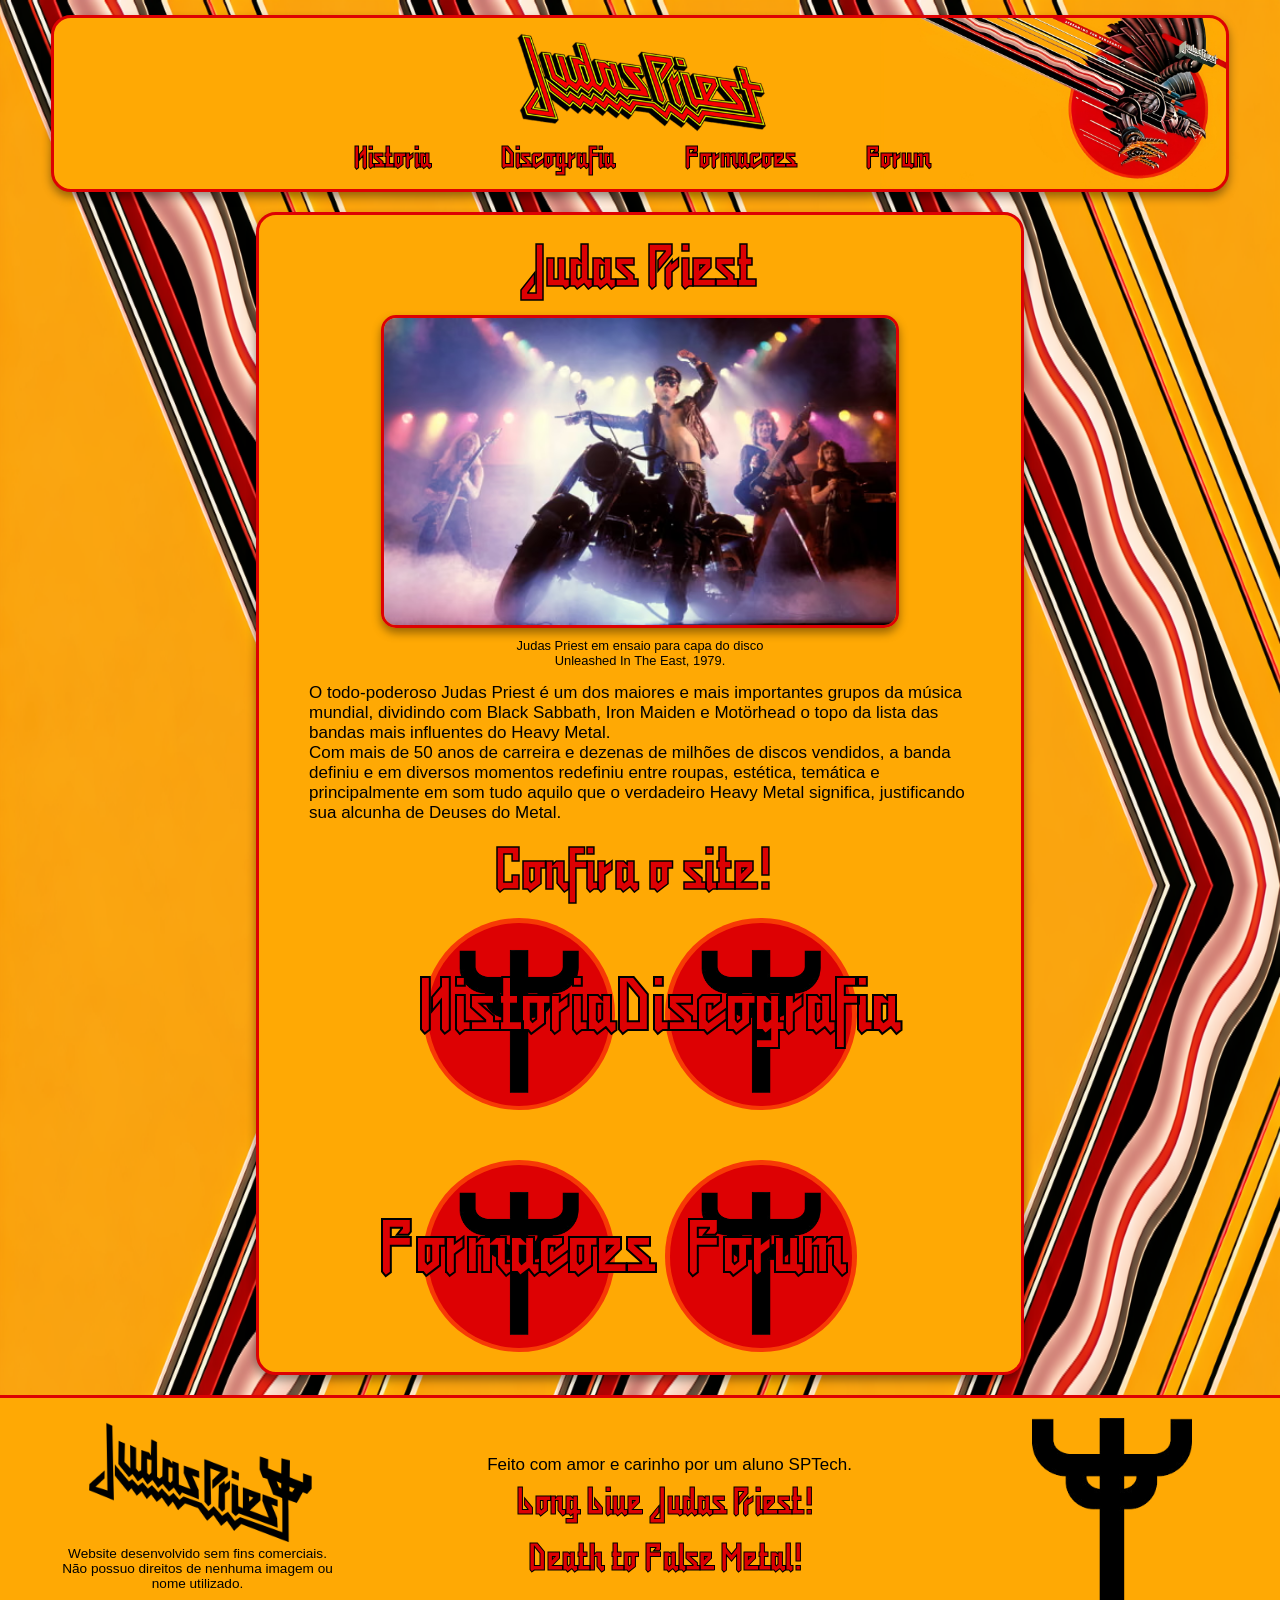
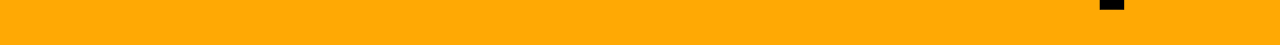
<file: index.html>
<!DOCTYPE html>
<html lang="pt-br">
<head>
    <meta charset="UTF-8">
    <meta name="viewport" content="width=device-width, initial-scale=1.0">
    <title>Página Inicial</title>
    
    <link rel="icon" href="./src/img/icon.png">

    <link rel="stylesheet" href="./src/css/global-style.css">
    <link rel="stylesheet" href="./src/css/outside-style.css">
    <link rel="stylesheet" href="./src/css/home-style.css">
</head>
<body>
    <header>
        <div class="header-content">
            <a href="#">
                <img src="./src/img/icons/logo01.png" alt="" class="logo-title">
            </a>

            <nav>
                <a href="./html/historia.html">
                    <span>Historia</span>
                </a>
                <a href="./html/discografia.html">
                    <span>Discografia</span>
                </a>
                <a href="./html/formacoes.html">
                    <span>Formacoes</span>
                </a>
                <a href="./html/forum/forum.html">
                    <span>Forum</span>
                </a>
            </nav>
        </div>
    </header>

    <main>
        <div class="main-content">
            <div class="main-title">
                <span>Judas Priest</span>
            </div>
            
            <div class="main-image">
                <img src="./src/img/pics/judaspriest01.jpg" alt="">
                <span>Judas Priest em ensaio para capa do disco Unleashed In The East, 1979.</span>
            </div>

            <div class="main-p">
                <span>O todo-poderoso Judas Priest é um dos maiores e mais importantes grupos da música mundial, dividindo 
                    com Black Sabbath, Iron Maiden e Motörhead o topo da lista das bandas mais influentes do Heavy Metal.<br>
                Com mais de 50 anos de carreira e dezenas de milhões de discos vendidos, a banda definiu e em diversos 
                momentos redefiniu entre roupas, estética, temática e principalmente em som tudo aquilo que o verdadeiro 
                Heavy Metal significa, justificando sua alcunha de Deuses do Metal.</span>
            </div>

            <div class="main-title">
                <span>Confira o site!</span>
            </div>

            <div class="cards-section">
                <div class="card">
                    <div class="card-outer">
                        <div class="card-inner">
                            <div class="card-content">
                                <img src="./src/img/icons/cross-icon.png" class="card-img">
                                <a href="./html/historia.html">
                                    <span>
                                        Historia
                                    </span>
                                </a>
                            </div>
                        </div>
                    </div>
                </div>

                <div class="card">
                    <div class="card-outer">
                        <div class="card-inner">
                            <div class="card-content">
                                <img src="./src/img/icons/cross-icon.png" class="card-img">
                                <a href="./html/discografia.html">
                                    <span>
                                        Discografia
                                    </span>
                                </a>
                            </div>
                        </div>
                    </div>
                </div>

                <div class="card">
                    <div class="card-outer">
                        <div class="card-inner">
                            <div class="card-content">
                                <img src="./src/img/icons/cross-icon.png" class="card-img">
                                <a href="./html/formacoes.html">
                                    <span>
                                        Formacoes
                                    </span>
                                </a>
                            </div>
                        </div>
                    </div>
                </div>

                <div class="card">
                    <div class="card-outer">
                        <div class="card-inner">
                            <div class="card-content">
                                <img src="./src/img/icons/cross-icon.png" class="card-img">
                                <a href="./html/forum/forum.html">
                                    <span>
                                        Forum
                                    </span>
                                </a>
                            </div>
                        </div>
                    </div>
                </div>
            </div>
        </div>
    </main>

    <footer>
        <div class="footer-content">
            <div class="footer-left">
                <img src="./src/img/icons/logo02.png" class="footer-logo">

                <span>
                    Website desenvolvido sem fins comerciais.<br>
                    Não possuo direitos de nenhuma imagem ou nome utilizado.
                </span>
            </div>

            <div class="footer-center">
                <span>Feito com amor e carinho por um aluno SPTech.</span>
                <span class="footer-msg">Long Live Judas Priest!<br><br>Death to False Metal!</span>
            </div>

            <div class="footer-right">
                <img src="./src/img/icons/cross-icon.png" class="footer-icon">
            </div>
        </div>
    </footer>
</body>
</html>
</file>
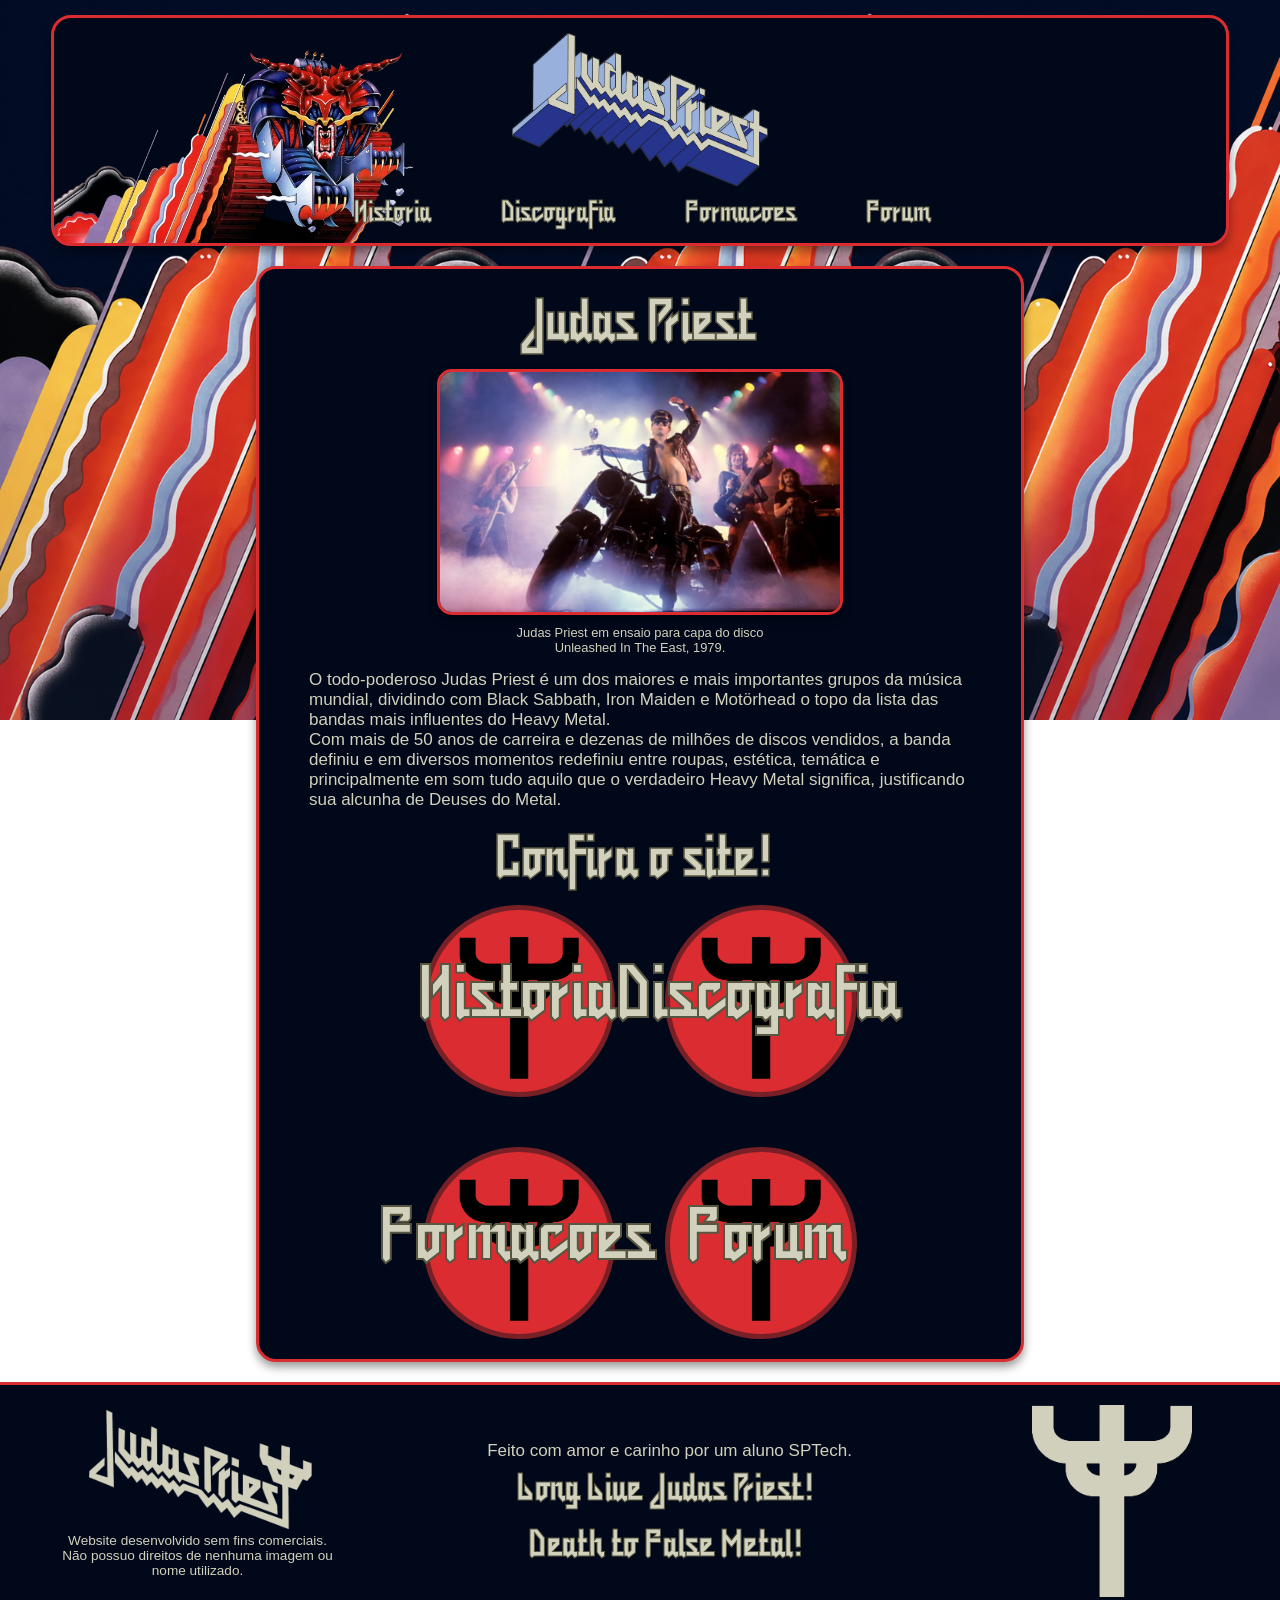
<file: public/index.html>
<!DOCTYPE html>
<html lang="pt-br">
<head>
    <meta charset="UTF-8">
    <meta name="viewport" content="width=device-width, initial-scale=1.0">
    <title>Página Inicial</title>
    
    <link rel="icon" href="./src/img/icons/icon.png">

    <link rel="stylesheet" href="./src/css/global-style.css">
    <link rel="stylesheet" href="./src/css/default-1-style.css">
    <link rel="stylesheet" href="./src/css/home-style.css">
</head>
<body>
    <header>
        <div class="header-content">
            <a href="#">
                <img src="./src/img/icons/logo03.png" alt="" class="logo-title">
            </a>

            <nav>
                <a href="./html/historia.html">
                    <span>Historia</span>
                </a>
                <a href="./html/discografia.html">
                    <span>Discografia</span>
                </a>
                <a href="./html/formacoes.html">
                    <span>Formacoes</span>
                </a>
                <a href="./html/forum/forum.html">
                    <span>Forum</span>
                </a>
            </nav>
        </div>
    </header>

    <main>
        <div class="main-content">
            <div class="main-title">
                <span>Judas Priest</span>
            </div>
            
            <div class="main-image">
                <img src="./src/img/pics/judaspriest01.jpg" width="400px">
                <span>Judas Priest em ensaio para capa do disco Unleashed In The East, 1979.</span>
            </div>

            <div class="main-p">
                <span>O todo-poderoso Judas Priest é um dos maiores e mais importantes grupos da música mundial, dividindo 
                    com Black Sabbath, Iron Maiden e Motörhead o topo da lista das bandas mais influentes do Heavy Metal.<br>
                Com mais de 50 anos de carreira e dezenas de milhões de discos vendidos, a banda definiu e em diversos 
                momentos redefiniu entre roupas, estética, temática e principalmente em som tudo aquilo que o verdadeiro 
                Heavy Metal significa, justificando sua alcunha de Deuses do Metal.</span>
            </div>

            <div class="main-title">
                <span>Confira o site!</span>
            </div>

            <div class="cards-section">
                <div class="card">
                    <div class="card-outer">
                        <div class="card-inner">
                            <div class="card-content">
                                <img src="./src/img/icons/cross-icon.png" class="card-img">
                                <a href="./html/historia.html">
                                    <span>
                                        Historia
                                    </span>
                                </a>
                            </div>
                        </div>
                    </div>
                </div>

                <div class="card">
                    <div class="card-outer">
                        <div class="card-inner">
                            <div class="card-content">
                                <img src="./src/img/icons/cross-icon.png" class="card-img">
                                <a href="./html/discografia.html">
                                    <span>
                                        Discografia
                                    </span>
                                </a>
                            </div>
                        </div>
                    </div>
                </div>

                <div class="card">
                    <div class="card-outer">
                        <div class="card-inner">
                            <div class="card-content">
                                <img src="./src/img/icons/cross-icon.png" class="card-img">
                                <a href="./html/formacoes.html">
                                    <span>
                                        Formacoes
                                    </span>
                                </a>
                            </div>
                        </div>
                    </div>
                </div>

                <div class="card">
                    <div class="card-outer">
                        <div class="card-inner">
                            <div class="card-content">
                                <img src="./src/img/icons/cross-icon.png" class="card-img">
                                <a href="./html/forum/forum.html">
                                    <span>
                                        Forum
                                    </span>
                                </a>
                            </div>
                        </div>
                    </div>
                </div>
            </div>
        </div>
    </main>

    <footer>
        <div class="footer-content">
            <div class="footer-left">
                <img src="./src/img/icons/logo02.png" class="footer-logo">

                <span>
                    Website desenvolvido sem fins comerciais.<br>
                    Não possuo direitos de nenhuma imagem ou nome utilizado.
                </span>
            </div>

            <div class="footer-center">
                <span>Feito com amor e carinho por um aluno SPTech.</span>
                <span class="footer-msg">Long Live Judas Priest!<br><br>Death to False Metal!</span>
            </div>

            <div class="footer-right">
                <img src="./src/img/icons/cross-icon02.png" class="footer-icon">
            </div>
        </div>
    </footer>
</body>
</html>
</file>
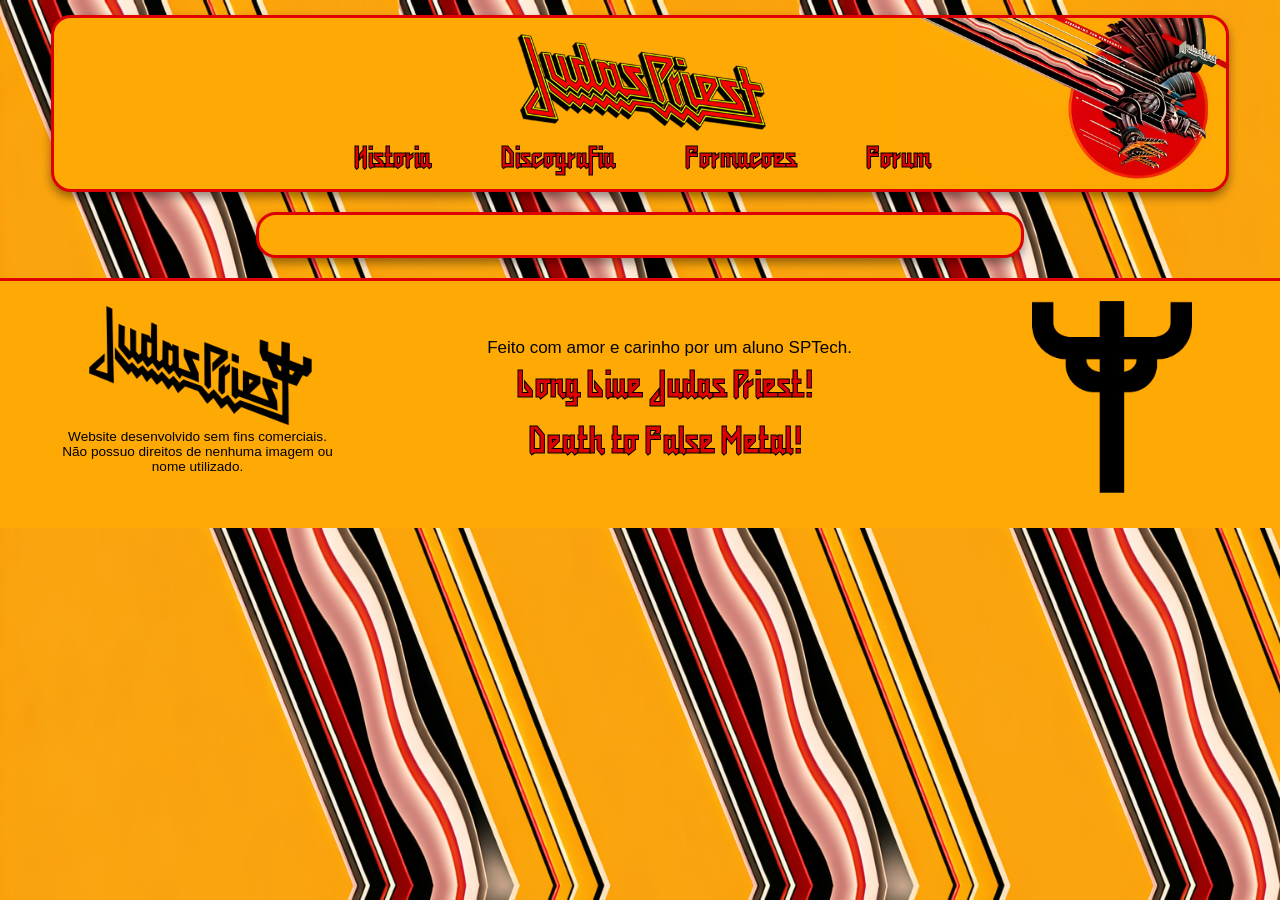
<file: html/discografia.html>
<!DOCTYPE html>
<html lang="pt-br">
<head>
    <meta charset="UTF-8">
    <meta name="viewport" content="width=device-width, initial-scale=1.0">
    <title>Discografia</title>

    <link rel="icon" href="../src/img/icons/icon.png">
    <link rel="stylesheet" href="../src/css/outside-style.css">
    <link rel="stylesheet" href="../src/css/global-style.css">
</head>
<body>
    <header>
        <div class="header-content">
            <a href="../index.html">
                <img src="../src/img/icons/logo01.png" alt="" class="logo-title">
            </a>

            <nav>
                <a href="./historia.html">
                    <span>Historia</span>
                </a>
                <a href="#">
                    <span>Discografia</span>
                </a>
                <a href="./formacoes.html">
                    <span>Formacoes</span>
                </a>
                <a href="./forum/forum.html">
                    <span>Forum</span>
                </a>
            </nav>
        </div>
    </header>

    <main>
        <div class="main-content">

        </div>
    </main>

    <footer>
        <div class="footer-content">
            <div class="footer-left">
                <img src="../src/img/icons/logo02.png" class="footer-logo">

                <span>
                    Website desenvolvido sem fins comerciais.<br>
                    Não possuo direitos de nenhuma imagem ou nome utilizado.
                </span>
            </div>

            <div class="footer-center">
                <span>Feito com amor e carinho por um aluno SPTech.</span>
                <span class="footer-msg">Long Live Judas Priest!<br><br>Death to False Metal!</span>
            </div>

            <div class="footer-right">
                <img src="../src/img/icons/cross-icon.png" class="footer-icon">
            </div>
        </div>
    </footer>
</body>
</html>
</file>
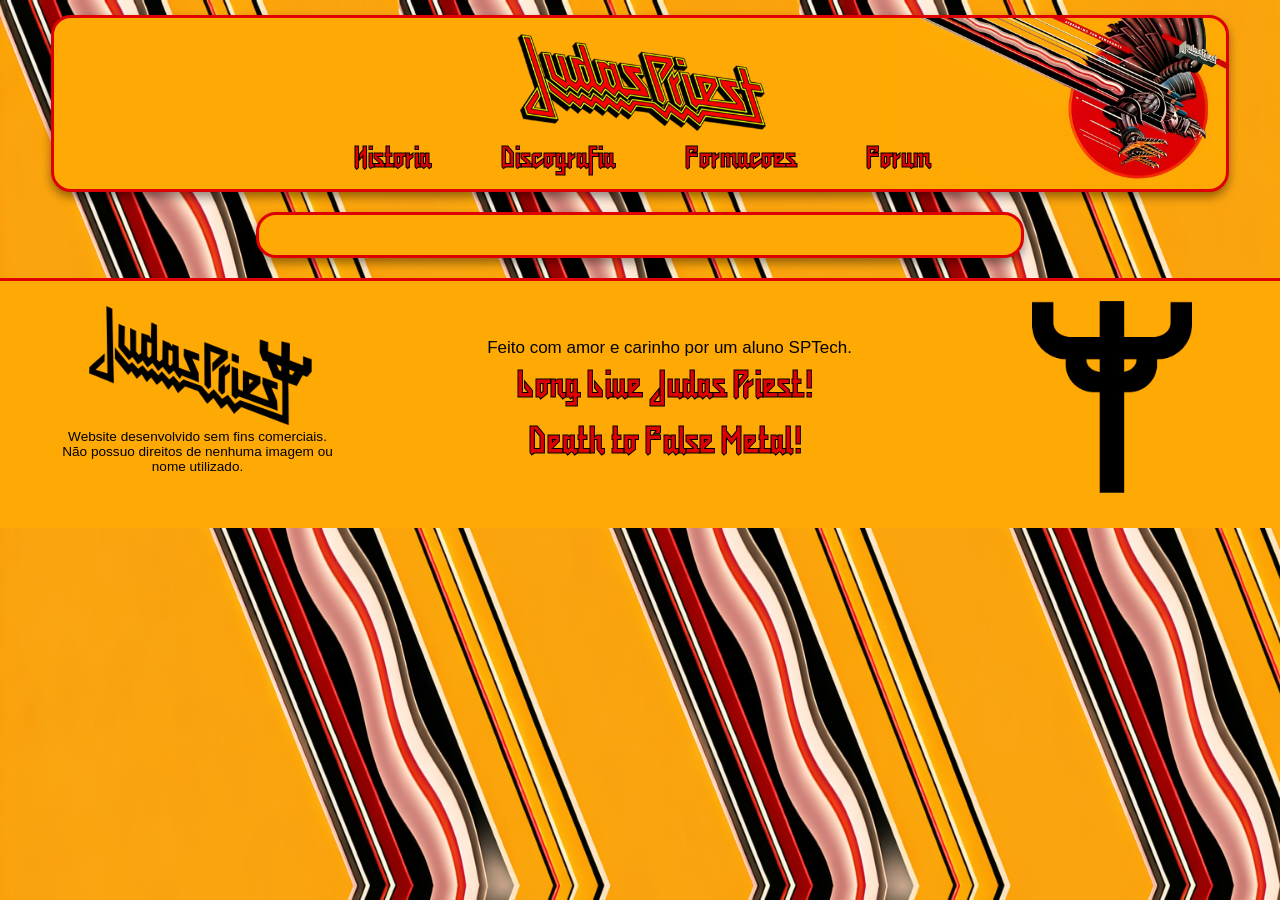
<file: html/formacoes.html>
<!DOCTYPE html>
<html lang="pt-br">
<head>
    <meta charset="UTF-8">
    <meta name="viewport" content="width=device-width, initial-scale=1.0">
    <title>Formações</title>

    <link rel="icon" href="../src/img/icons/icon.png">
    <link rel="stylesheet" href="../src/css/outside-style.css">
    <link rel="stylesheet" href="../src/css/global-style.css">
</head>
<body>
    <header>
        <div class="header-content">
            <a href="../index.html">
                <img src="../src/img/icons/logo01.png" alt="" class="logo-title">
            </a>

            <nav>
                <a href="./historia.html">
                    <span>Historia</span>
                </a>
                <a href="./discografia.html">
                    <span>Discografia</span>
                </a>
                <a href="#">
                    <span>Formacoes</span>
                </a>
                <a href="./forum/forum.html">
                    <span>Forum</span>
                </a>
            </nav>
        </div>
    </header>

    <main>
        <div class="main-content">

        </div>
    </main>

    <footer>
        <div class="footer-content">
            <div class="footer-left">
                <img src="../src/img/icons/logo02.png" class="footer-logo">

                <span>
                    Website desenvolvido sem fins comerciais.<br>
                    Não possuo direitos de nenhuma imagem ou nome utilizado.
                </span>
            </div>

            <div class="footer-center">
                <span>Feito com amor e carinho por um aluno SPTech.</span>
                <span class="footer-msg">Long Live Judas Priest!<br><br>Death to False Metal!</span>
            </div>

            <div class="footer-right">
                <img src="../src/img/icons/cross-icon.png" class="footer-icon">
            </div>
        </div>
    </footer>
</body>
</html>
</file>
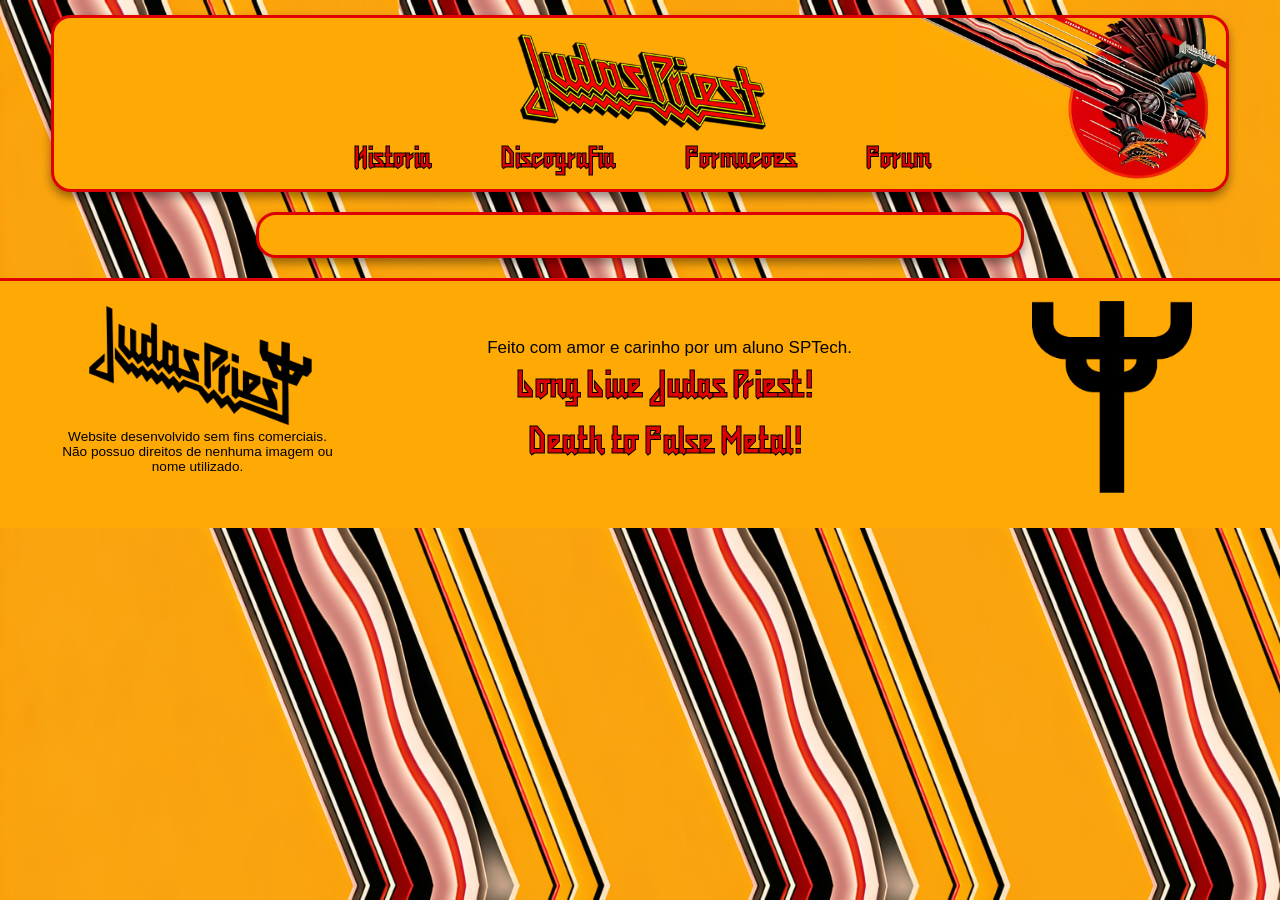
<file: html/historia.html>
<!DOCTYPE html>
<html lang="pt-br">
<head>
    <meta charset="UTF-8">
    <meta name="viewport" content="width=device-width, initial-scale=1.0">
    <title>História</title>

    <link rel="icon" href="../src/img/icons/icon.png">
    <link rel="stylesheet" href="../src/css/outside-style.css">
    <link rel="stylesheet" href="../src/css/global-style.css">
</head>
<body>
    <header>
        <div class="header-content">
            <a href="../index.html">
                <img src="../src/img/icons/logo01.png" alt="" class="logo-title">
            </a>

            <nav>
                <a href="#">
                    <span>Historia</span>
                </a>
                <a href="./discografia.html">
                    <span>Discografia</span>
                </a>
                <a href="./formacoes.html">
                    <span>Formacoes</span>
                </a>
                <a href="./forum/forum.html">
                    <span>Forum</span>
                </a>
            </nav>
        </div>
    </header>

    <main>
        <div class="main-content">

        </div>
    </main>

    <footer>
        <div class="footer-content">
            <div class="footer-left">
                <img src="../src/img/icons/logo02.png" class="footer-logo">

                <span>
                    Website desenvolvido sem fins comerciais.<br>
                    Não possuo direitos de nenhuma imagem ou nome utilizado.
                </span>
            </div>

            <div class="footer-center">
                <span>Feito com amor e carinho por um aluno SPTech.</span>
                <span class="footer-msg">Long Live Judas Priest!<br><br>Death to False Metal!</span>
            </div>

            <div class="footer-right">
                <img src="../src/img/icons/cross-icon.png" class="footer-icon">
            </div>
        </div>
    </footer>
</body>
</html>
</file>
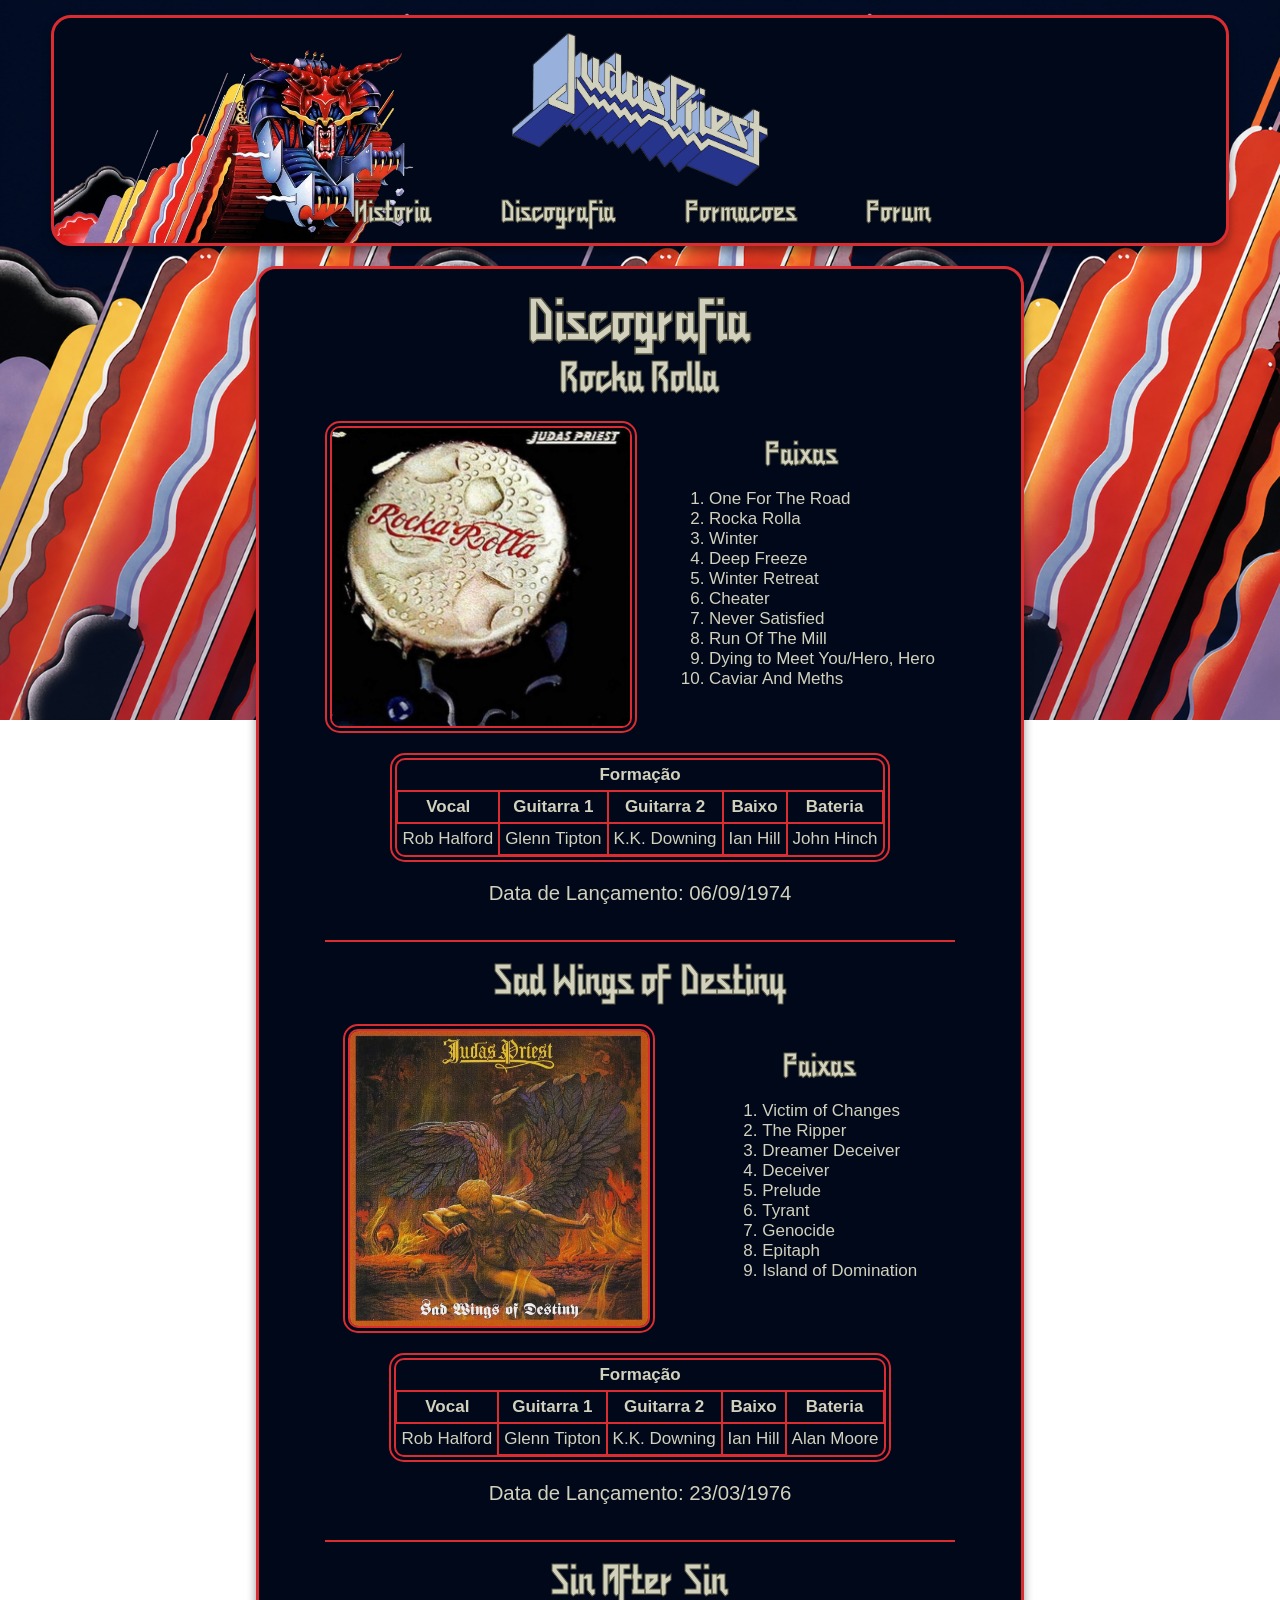
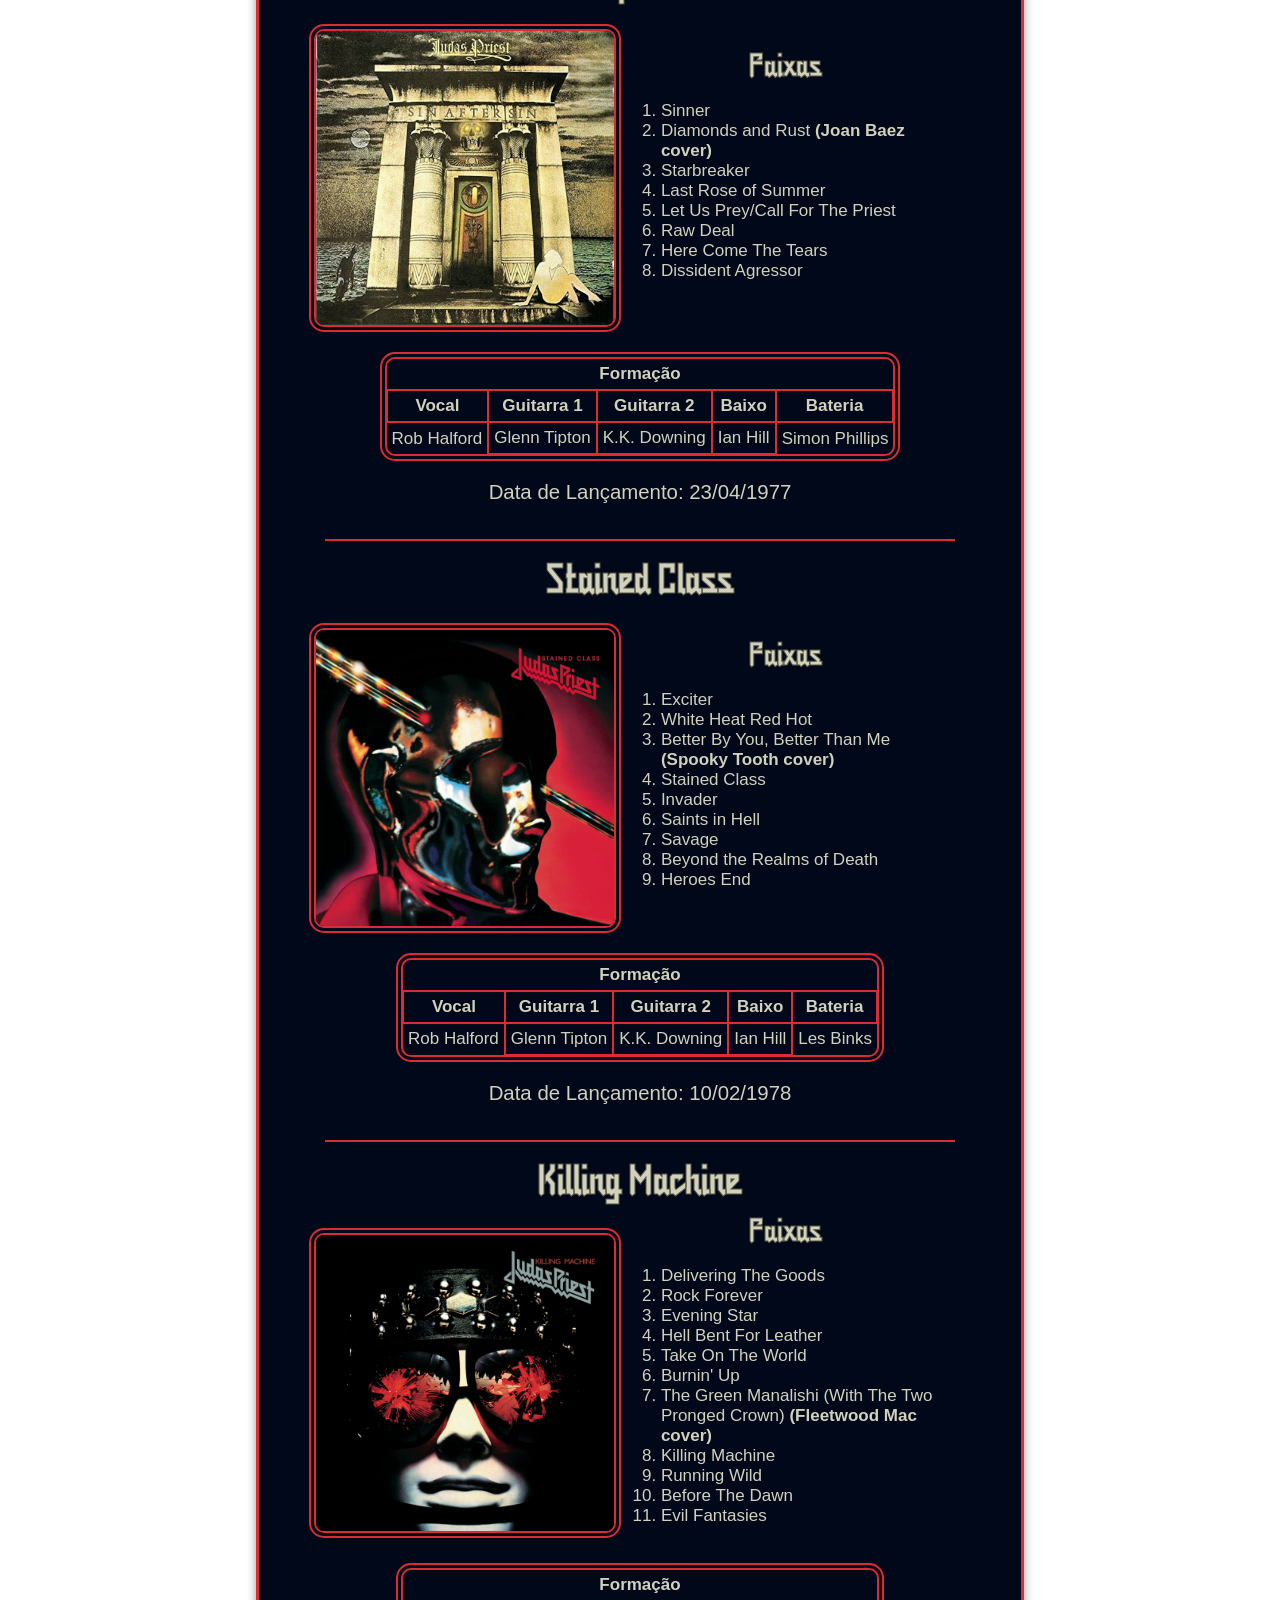
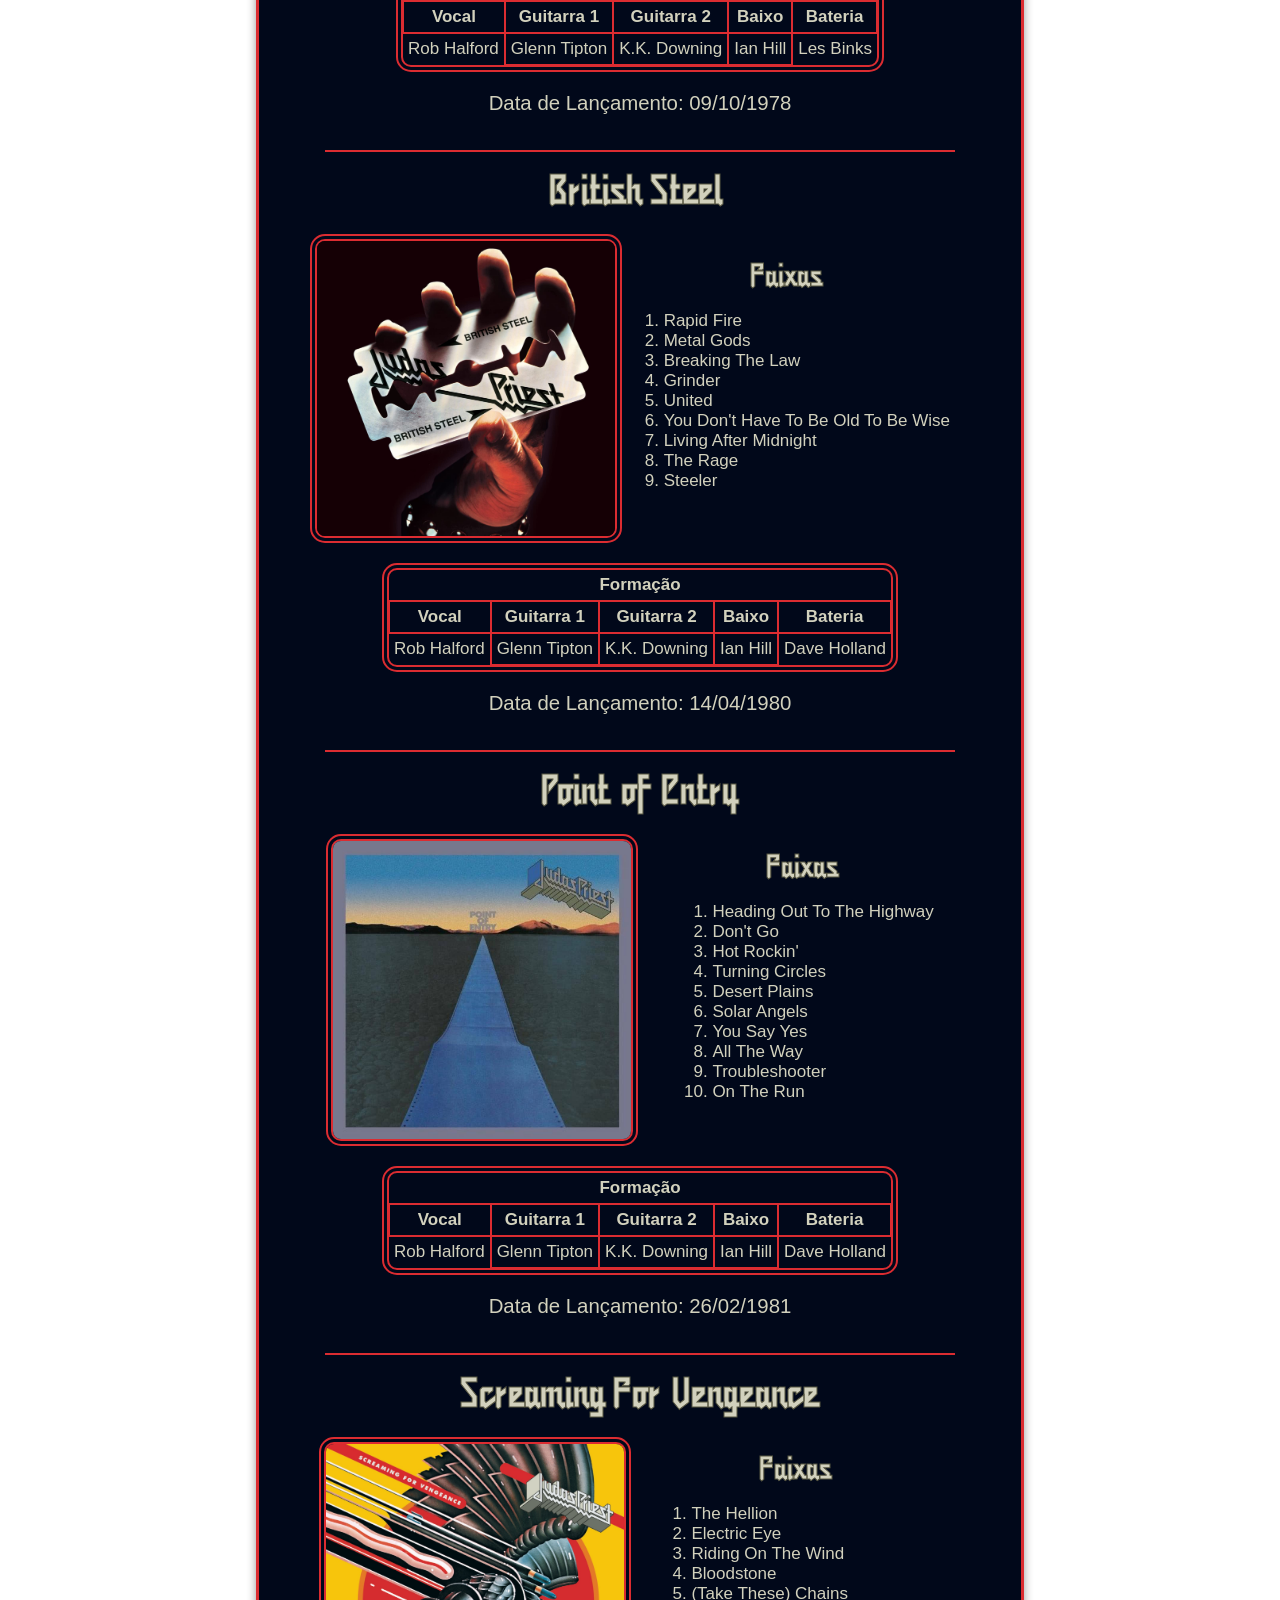
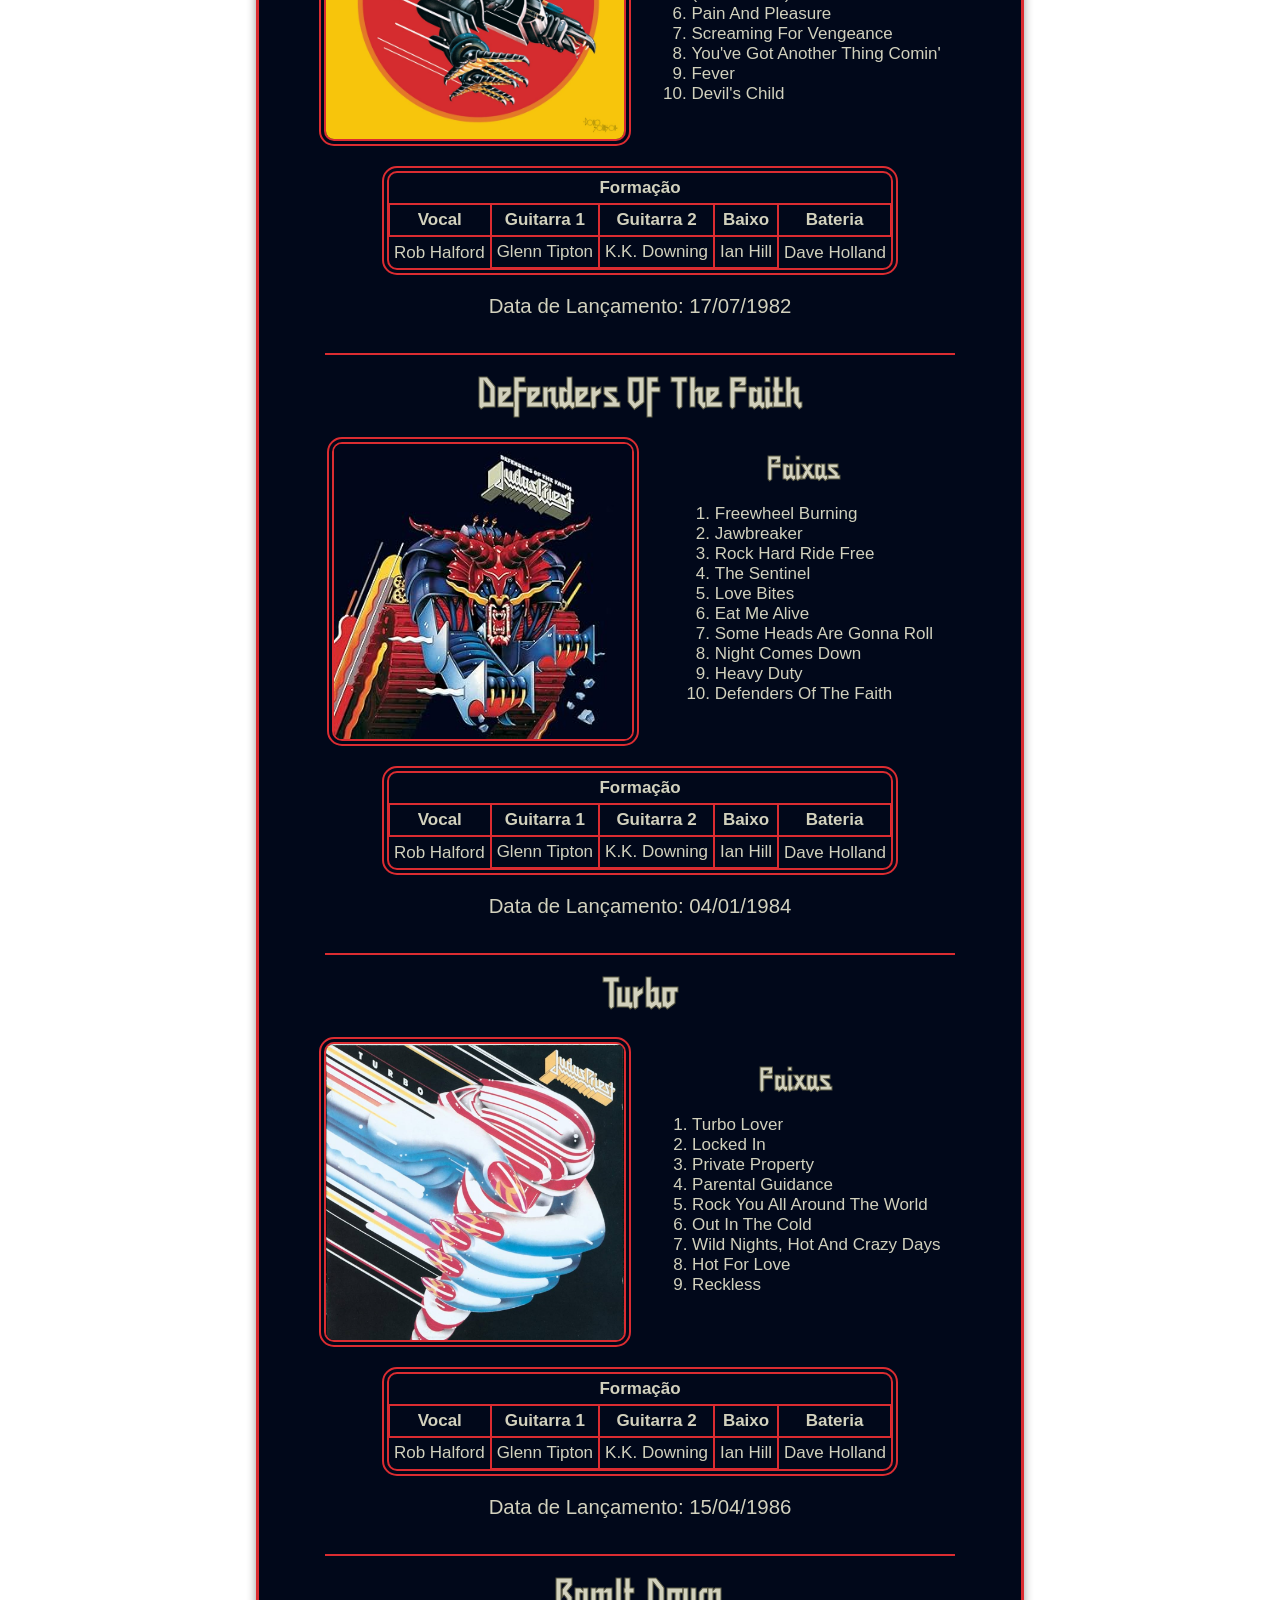
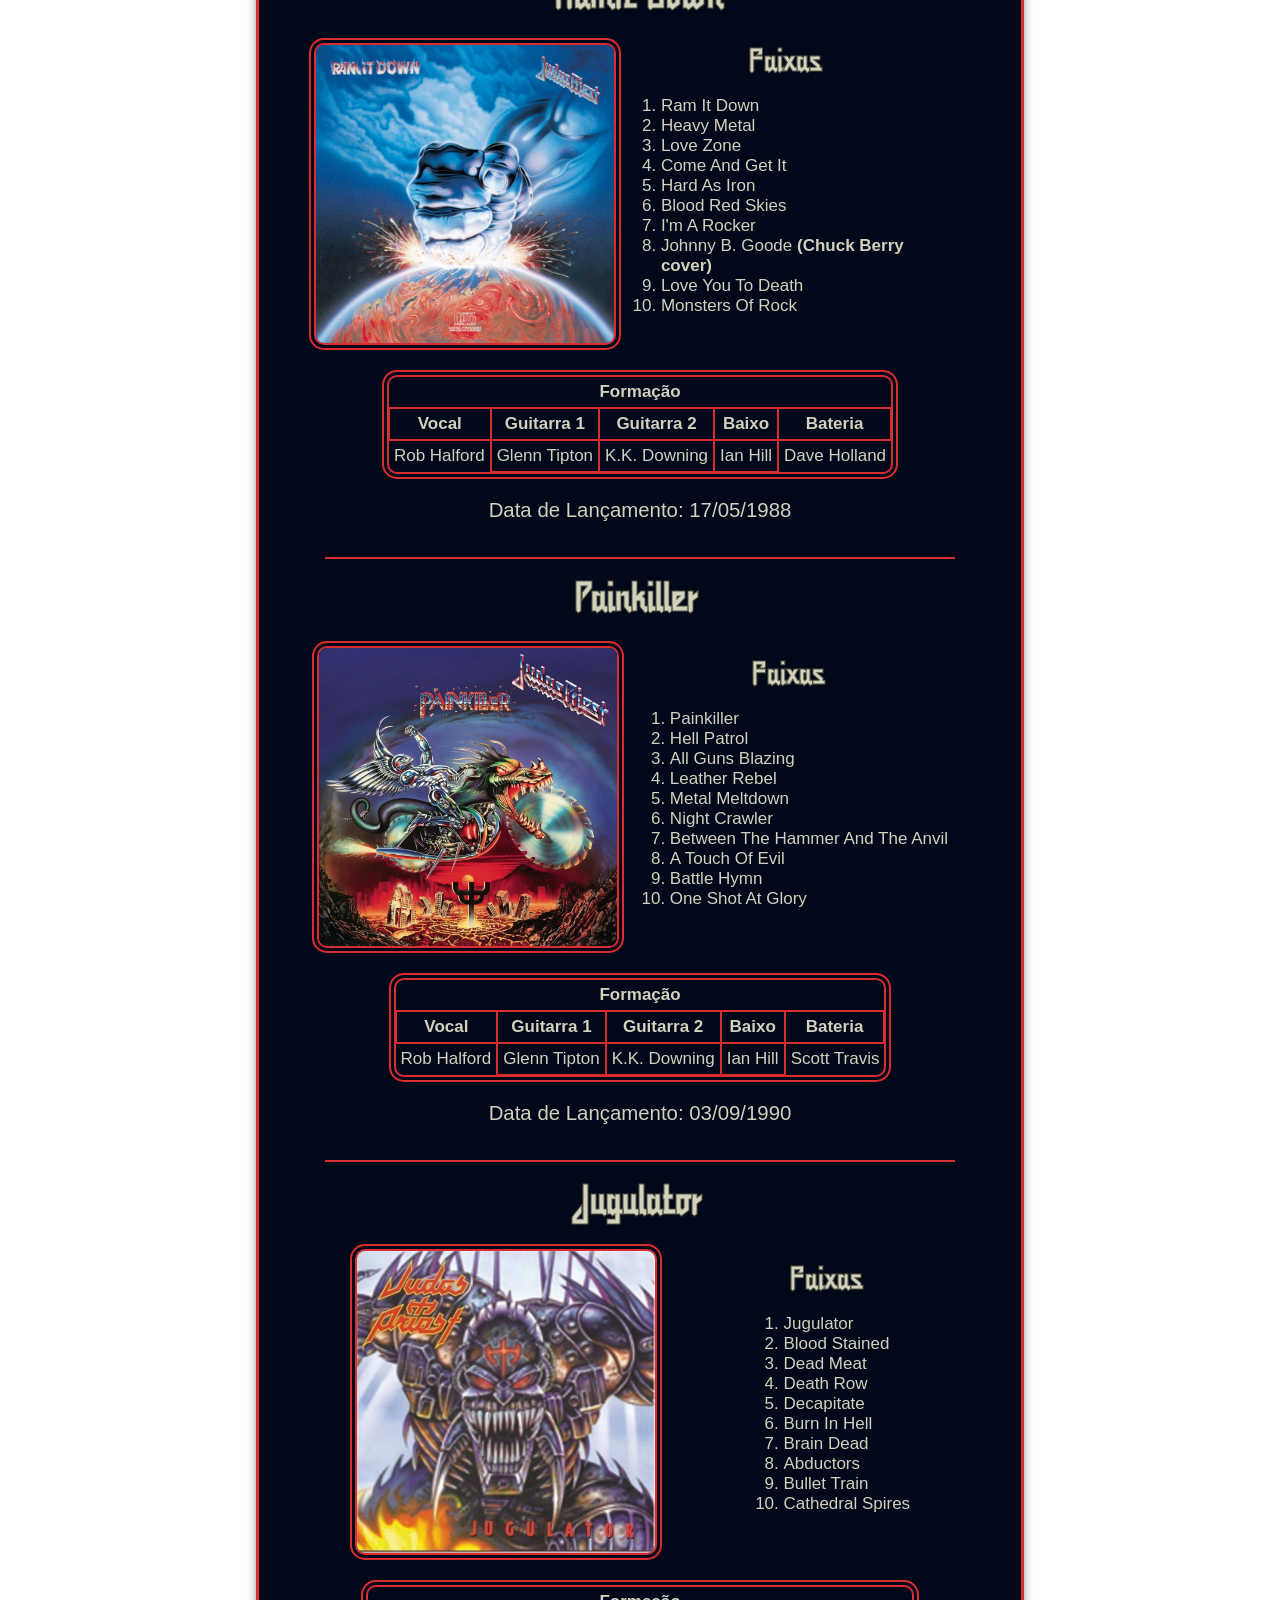
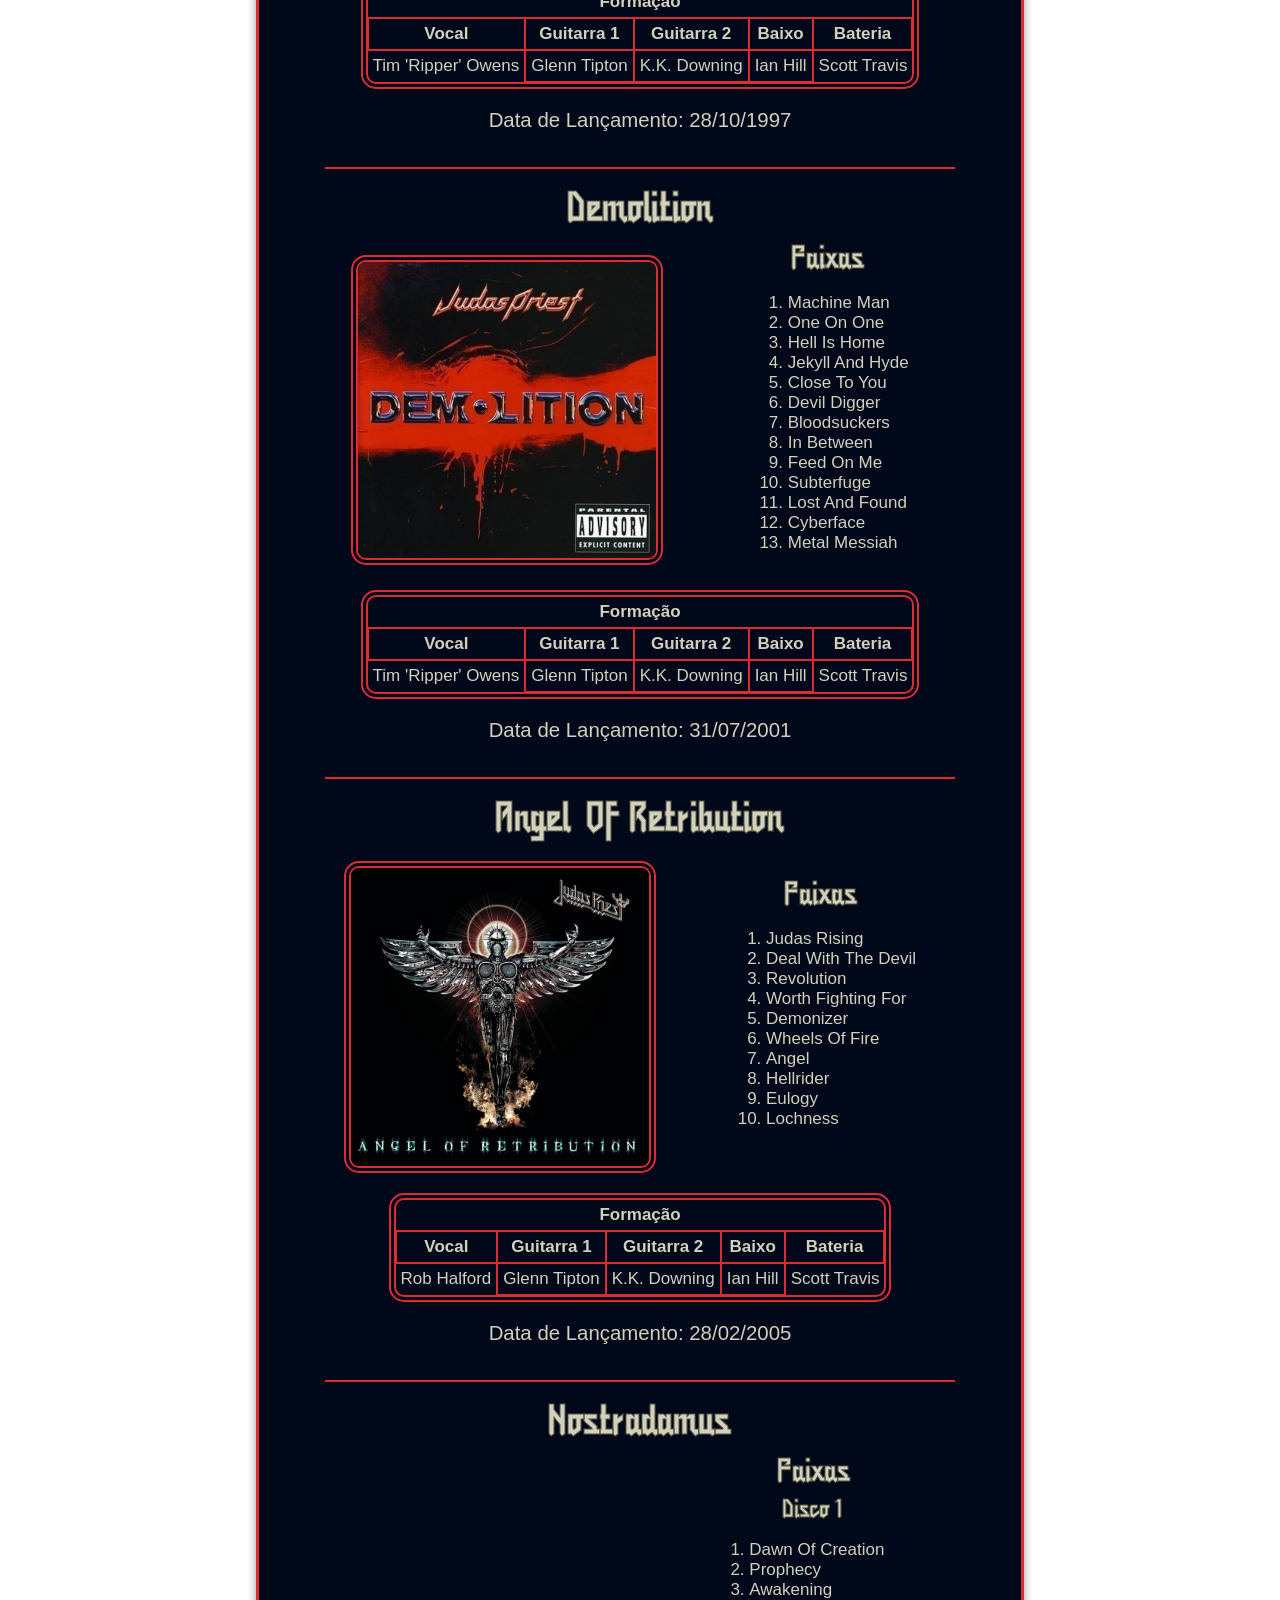
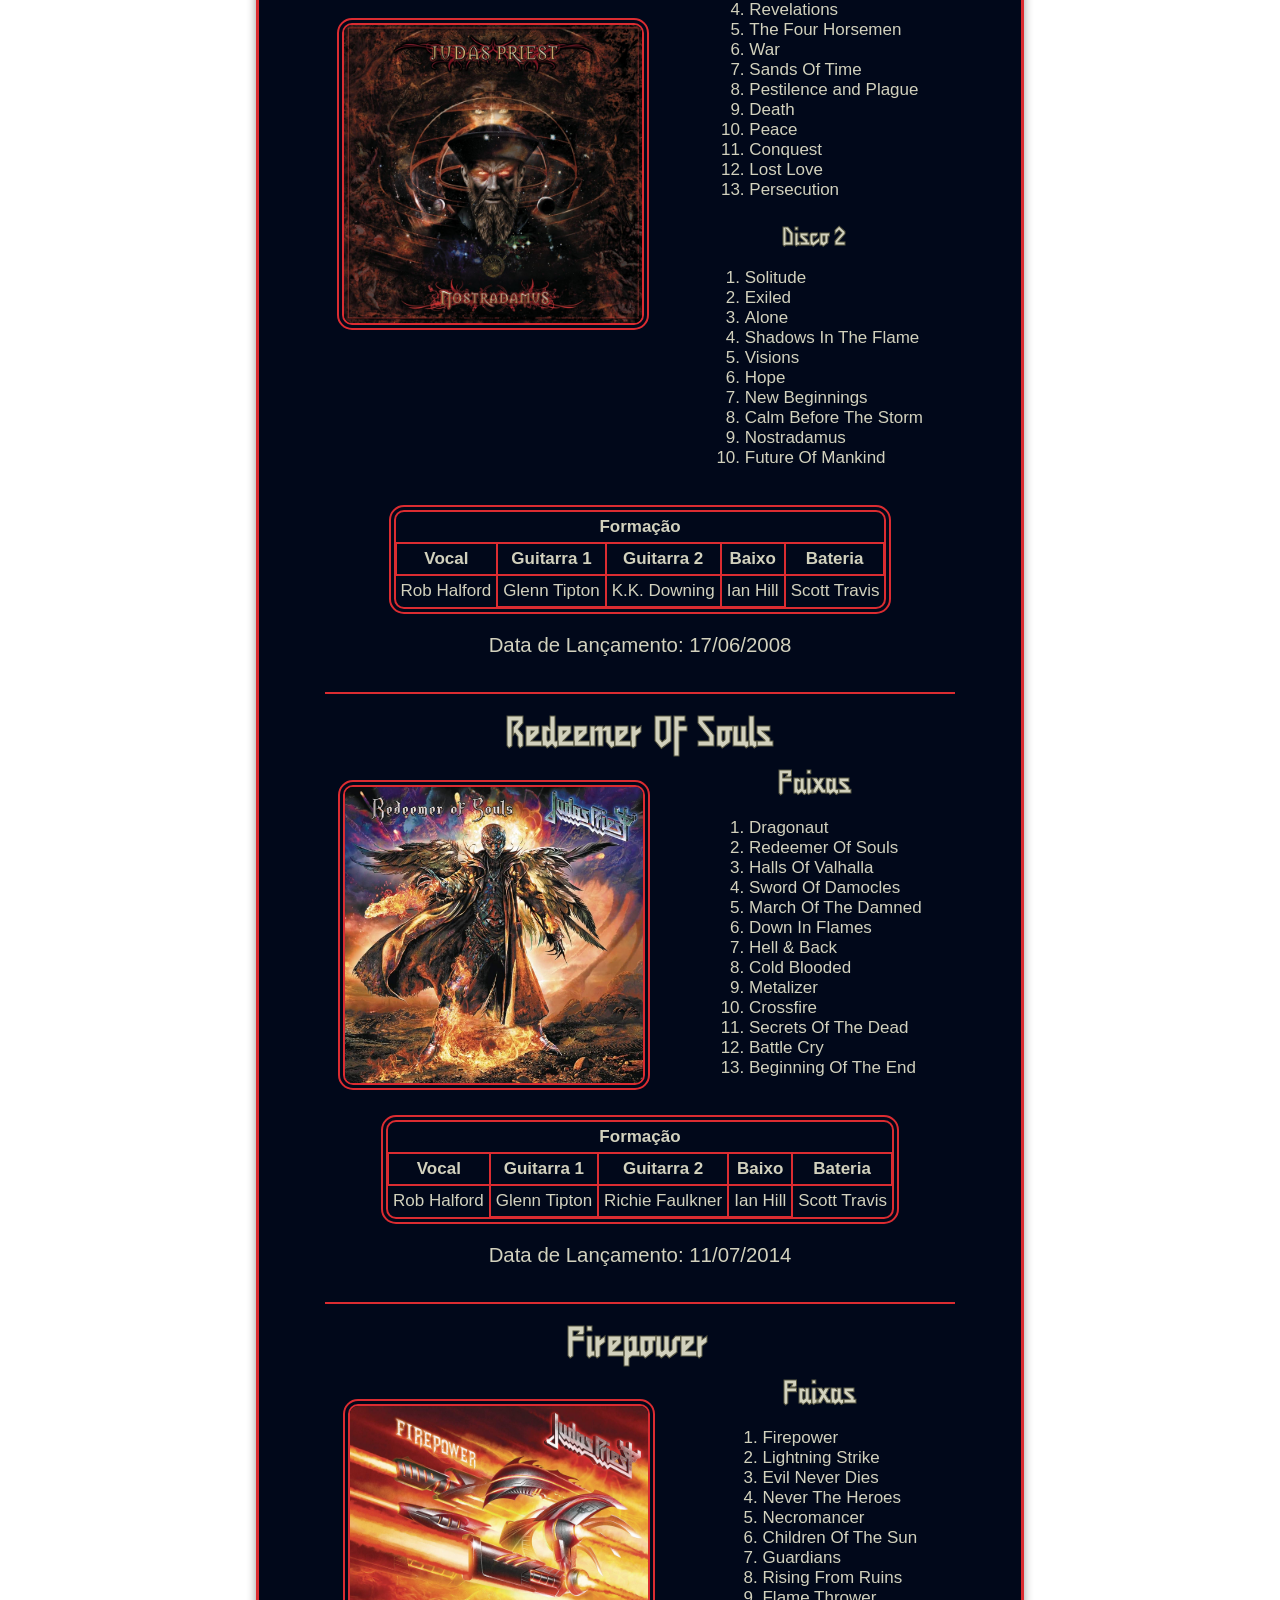
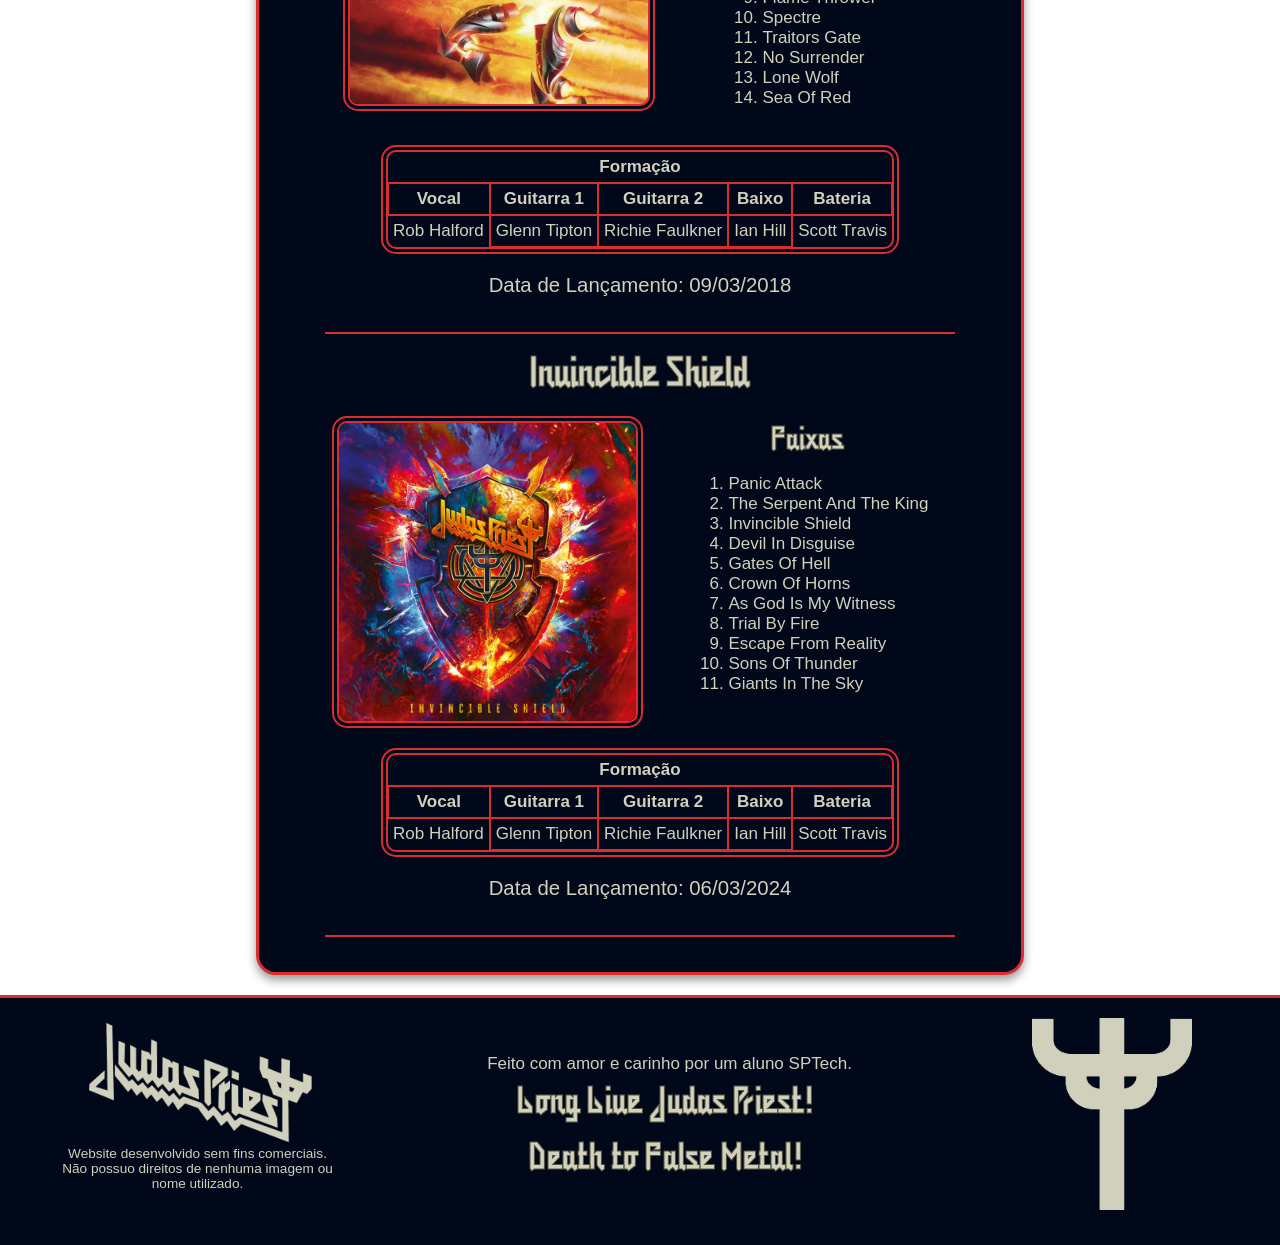
<file: public/html/discografia.html>
<!DOCTYPE html>
<html lang="pt-br">
<head>
    <meta charset="UTF-8">
    <meta name="viewport" content="width=device-width, initial-scale=1.0">
    <title>Discografia</title>

    <link rel="icon" href="../src/img/icons/icon.png">
    <link rel="stylesheet" href="../src/css/default-1-style.css">
    <link rel="stylesheet" href="../src/css/global-style.css">
    <link rel="stylesheet" href="../src/css/discografia-style.css">
</head>
<body>
    <header>
        <div class="header-content">
            <a href="../index.html">
                <img src="../src/img/icons/logo03.png" alt="" class="logo-title">
            </a>

            <nav>
                <a href="./historia.html">
                    <span>Historia</span>
                </a>
                <a href="#">
                    <span>Discografia</span>
                </a>
                <a href="./formacoes.html">
                    <span>Formacoes</span>
                </a>
                <a href="./forum/forum.html">
                    <span>Forum</span>
                </a>
            </nav>
        </div>
    </header>

    <main>
        <div class="main-content">
            <div class="main-title">
                <span>Discografia</span>
            </div>
            
            <div class="record">

                <div class="record-title" id="rocka_rolla">
                    <span>Rocka Rolla</span>
                </div>
                
                <div class="record-main">
                    <img src="../src/img/covers/rocka_rolla.jpg" class="record-cover">
                
                    <div class="record-tracklist">
                        <span>Faixas</span>
                        <ol>
                            <li>One For The Road</li>
                            <li>Rocka Rolla</li>
                            <li>Winter</li>
                            <li>Deep Freeze</li>
                            <li>Winter Retreat</li>
                            <li>Cheater</li>
                            <li>Never Satisfied</li>
                            <li>Run Of The Mill</li>
                            <li>Dying to Meet You/Hero, Hero</li>
                            <li>Caviar And Meths</li>
                        </ol>
                    </div>
                </div>

                <table class="record-lineup">
                    <tr>
                        <th colspan="5" class="table-title">Formação</th>
                    </tr>
                    <tr>
                        <th>Vocal</th>
                        <th>Guitarra 1</th>
                        <th>Guitarra 2</th>
                        <th>Baixo</th>
                        <th>Bateria</th>
                    </tr>
                    <tr>
                        <td class="table-bottom-left">Rob Halford</td>
                        <td>Glenn Tipton</td>
                        <td>K.K. Downing</td>
                        <td>Ian Hill</td>
                        <td class="table-bottom-right">John Hinch</td>
                    </tr>
                </table>
                
                <div class="record-date">
                    <span>Data de Lançamento: 06/09/1974</span>
                </div>

                <hr>
            </div>

            <div class="record">

                <div class="record-title" id="sad_wings_of_destiny">
                    <span>Sad Wings of Destiny</span>
                </div>
                
                <div class="record-main">
                    <img src="../src/img/covers/sad_wings_of_destiny.jpg" class="record-cover">
                
                    <div class="record-tracklist">
                        <span>Faixas</span>
                        <ol>
                            <li>Victim of Changes</li>
                            <li>The Ripper</li>
                            <li>Dreamer Deceiver</li>
                            <li>Deceiver</li>
                            <li>Prelude</li>
                            <li>Tyrant</li>
                            <li>Genocide</li>
                            <li>Epitaph</li>
                            <li>Island of Domination</li>
                        </ol>
                    </div>
                </div>

                <table class="record-lineup">
                    <tr>
                        <th colspan="5" class="table-title">Formação</th>
                    </tr>
                    <tr>
                        <th>Vocal</th>
                        <th>Guitarra 1</th>
                        <th>Guitarra 2</th>
                        <th>Baixo</th>
                        <th>Bateria</th>
                    </tr>
                    <tr>
                        <td class="table-bottom-left">Rob Halford</td>
                        <td>Glenn Tipton</td>
                        <td>K.K. Downing</td>
                        <td>Ian Hill</td>
                        <td class="table-bottom-right">Alan Moore</td>
                    </tr>
                </table>
                
                <div class="record-date">
                    <span>Data de Lançamento: 23/03/1976</span>
                </div>

                <hr>
            </div>

            <div class="record">

                <div class="record-title" id="sin_after_sin">
                    <span>Sin After Sin</span>
                </div>
                
                <div class="record-main">
                    <img src="../src/img/covers/sin_after_sin.jpg" class="record-cover">
                
                    <div class="record-tracklist">
                        <span>Faixas</span>
                        <ol>
                            <li>Sinner</li>
                            <li>Diamonds and Rust <b>(Joan Baez cover)</b></li>
                            <li>Starbreaker</li>
                            <li>Last Rose of Summer</li>
                            <li>Let Us Prey/Call For The Priest</li>
                            <li>Raw Deal</li>
                            <li>Here Come The Tears</li>
                            <li>Dissident Agressor</li>
                        </ol>
                    </div>
                </div>

                <table class="record-lineup">
                    <tr>
                        <th colspan="5" class="table-title">Formação</th>
                    </tr>
                    <tr>
                        <th>Vocal</th>
                        <th>Guitarra 1</th>
                        <th>Guitarra 2</th>
                        <th>Baixo</th>
                        <th>Bateria</th>
                    </tr>
                    <tr>
                        <td class="table-bottom-left">Rob Halford</td>
                        <td>Glenn Tipton</td>
                        <td>K.K. Downing</td>
                        <td>Ian Hill</td>
                        <td class="table-bottom-right">Simon Phillips</td>
                    </tr>
                </table>
                
                <div class="record-date">
                    <span>Data de Lançamento: 23/04/1977</span>
                </div>

                <hr>
            </div>

            <div class="record">

                <div class="record-title" id="stained_class">
                    <span>Stained Class</span>
                </div>
                
                <div class="record-main">
                    <img src="../src/img/covers/stained_class.jpg" class="record-cover">
                
                    <div class="record-tracklist">
                        <span>Faixas</span>
                        <ol>
                            <li>Exciter</li>
                            <li>White Heat Red Hot</li>
                            <li>Better By You, Better Than Me <b>(Spooky Tooth cover)</b></li>
                            <li>Stained Class</li>
                            <li>Invader</li>
                            <li>Saints in Hell</li>
                            <li>Savage</li>
                            <li>Beyond the Realms of Death</li>
                            <li>Heroes End</li>
                        </ol>
                    </div>
                </div>

                <table class="record-lineup">
                    <tr>
                        <th colspan="5" class="table-title">Formação</th>
                    </tr>
                    <tr>
                        <th>Vocal</th>
                        <th>Guitarra 1</th>
                        <th>Guitarra 2</th>
                        <th>Baixo</th>
                        <th>Bateria</th>
                    </tr>
                    <tr>
                        <td class="table-bottom-left">Rob Halford</td>
                        <td>Glenn Tipton</td>
                        <td>K.K. Downing</td>
                        <td>Ian Hill</td>
                        <td class="table-bottom-right">Les Binks</td>
                    </tr>
                </table>
                
                <div class="record-date">
                    <span>Data de Lançamento: 10/02/1978</span>
                </div>

                <hr>
            </div>

            <div class="record">

                <div class="record-title" id="killing_machine">
                    <span>Killing Machine</span>
                </div>
                
                <div class="record-main">
                    <img src="../src/img/covers/killing_machine.jpg" class="record-cover">
                
                    <div class="record-tracklist">
                        <span>Faixas</span>
                        <ol>
                            <li>Delivering The Goods</li>
                            <li>Rock Forever</li>
                            <li>Evening Star</li>
                            <li>Hell Bent For Leather</li>
                            <li>Take On The World</li>
                            <li>Burnin' Up</li>
                            <li>The Green Manalishi (With The Two Pronged Crown) <b>(Fleetwood Mac cover)</b></li>
                            <li>Killing Machine</li>
                            <li>Running Wild</li>
                            <li>Before The Dawn</li>
                            <li>Evil Fantasies</li>
                        </ol>
                    </div>
                </div>

                <table class="record-lineup">
                    <tr>
                        <th colspan="5" class="table-title">Formação</th>
                    </tr>
                    <tr>
                        <th>Vocal</th>
                        <th>Guitarra 1</th>
                        <th>Guitarra 2</th>
                        <th>Baixo</th>
                        <th>Bateria</th>
                    </tr>
                    <tr>
                        <td class="table-bottom-left">Rob Halford</td>
                        <td>Glenn Tipton</td>
                        <td>K.K. Downing</td>
                        <td>Ian Hill</td>
                        <td class="table-bottom-right">Les Binks</td>
                    </tr>
                </table>
                
                <div class="record-date">
                    <span>Data de Lançamento: 09/10/1978</span>
                </div>

                <hr>
            </div>

            <div class="record">

                <div class="record-title" id="british_steel">
                    <span>British Steel</span>
                </div>
                
                <div class="record-main">
                    <img src="../src/img/covers/british_steel.jpg" class="record-cover">
                
                    <div class="record-tracklist">
                        <span>Faixas</span>
                        <ol>
                            <li>Rapid Fire</li>
                            <li>Metal Gods</li>
                            <li>Breaking The Law</li>
                            <li>Grinder</li>
                            <li>United</li>
                            <li>You Don't Have To Be Old To Be Wise</li>
                            <li>Living After Midnight</li>
                            <li>The Rage</li>
                            <li>Steeler</li>
                        </ol>
                    </div>
                </div>

                <table class="record-lineup">
                    <tr>
                        <th colspan="5" class="table-title">Formação</th>
                    </tr>
                    <tr>
                        <th>Vocal</th>
                        <th>Guitarra 1</th>
                        <th>Guitarra 2</th>
                        <th>Baixo</th>
                        <th>Bateria</th>
                    </tr>
                    <tr>
                        <td class="table-bottom-left">Rob Halford</td>
                        <td>Glenn Tipton</td>
                        <td>K.K. Downing</td>
                        <td>Ian Hill</td>
                        <td class="table-bottom-right">Dave Holland</td>
                    </tr>
                </table>
                
                <div class="record-date">
                    <span>Data de Lançamento: 14/04/1980</span>
                </div>

                <hr>
            </div>

            <div class="record">

                <div class="record-title" id="point_of_entry">
                    <span>Point of Entry</span>
                </div>
                
                <div class="record-main">
                    <img src="../src/img/covers/point_of_entry.jpg" class="record-cover">
                
                    <div class="record-tracklist">
                        <span>Faixas</span>
                        <ol>
                            <li>Heading Out To The Highway</li>
                            <li>Don't Go</li>
                            <li>Hot Rockin'</li>
                            <li>Turning Circles</li>
                            <li>Desert Plains</li>
                            <li>Solar Angels</li>
                            <li>You Say Yes</li>
                            <li>All The Way</li>
                            <li>Troubleshooter</li>
                            <li>On The Run</li>
                        </ol>
                    </div>
                </div>

                <table class="record-lineup">
                    <tr>
                        <th colspan="5" class="table-title">Formação</th>
                    </tr>
                    <tr>
                        <th>Vocal</th>
                        <th>Guitarra 1</th>
                        <th>Guitarra 2</th>
                        <th>Baixo</th>
                        <th>Bateria</th>
                    </tr>
                    <tr>
                        <td class="table-bottom-left">Rob Halford</td>
                        <td>Glenn Tipton</td>
                        <td>K.K. Downing</td>
                        <td>Ian Hill</td>
                        <td class="table-bottom-right">Dave Holland</td>
                    </tr>
                </table>
                
                <div class="record-date">
                    <span>Data de Lançamento: 26/02/1981</span>
                </div>

                <hr>
            </div>

            <div class="record">

                <div class="record-title" id="screaming_for_vengeance">
                    <span>Screaming For Vengeance</span>
                </div>
                
                <div class="record-main">
                    <img src="../src/img/covers/screaming_for_vengeance.jpg" class="record-cover">
                
                    <div class="record-tracklist">
                        <span>Faixas</span>
                        <ol>
                            <li>The Hellion</li>
                            <li>Electric Eye</li>
                            <li>Riding On The Wind</li>
                            <li>Bloodstone</li>
                            <li>(Take These) Chains</li>
                            <li>Pain And Pleasure</li>
                            <li>Screaming For Vengeance</li>
                            <li>You've Got Another Thing Comin'</li>
                            <li>Fever</li>
                            <li>Devil's Child</li>
                        </ol>
                    </div>
                </div>

                <table class="record-lineup">
                    <tr>
                        <th colspan="5" class="table-title">Formação</th>
                    </tr>
                    <tr>
                        <th>Vocal</th>
                        <th>Guitarra 1</th>
                        <th>Guitarra 2</th>
                        <th>Baixo</th>
                        <th>Bateria</th>
                    </tr>
                    <tr>
                        <td class="table-bottom-left">Rob Halford</td>
                        <td>Glenn Tipton</td>
                        <td>K.K. Downing</td>
                        <td>Ian Hill</td>
                        <td class="table-bottom-right">Dave Holland</td>
                    </tr>
                </table>
                
                <div class="record-date">
                    <span>Data de Lançamento: 17/07/1982</span>
                </div>

                <hr>
            </div>

            <div class="record">

                <div class="record-title" id="defenders_of_the_faith">
                    <span>Defenders Of The Faith</span>
                </div>
                
                <div class="record-main">
                    <img src="../src/img/covers/defenders_of_the_faith.jpg" class="record-cover">
                
                    <div class="record-tracklist">
                        <span>Faixas</span>
                        <ol>
                            <li>Freewheel Burning</li>
                            <li>Jawbreaker</li>
                            <li>Rock Hard Ride Free</li>
                            <li>The Sentinel</li>
                            <li>Love Bites</li>
                            <li>Eat Me Alive</li>
                            <li>Some Heads Are Gonna Roll</li>
                            <li>Night Comes Down</li>
                            <li>Heavy Duty</li>
                            <li>Defenders Of The Faith</li>
                        </ol>
                    </div>
                </div>

                <table class="record-lineup">
                    <tr>
                        <th colspan="5" class="table-title">Formação</th>
                    </tr>
                    <tr>
                        <th>Vocal</th>
                        <th>Guitarra 1</th>
                        <th>Guitarra 2</th>
                        <th>Baixo</th>
                        <th>Bateria</th>
                    </tr>
                    <tr>
                        <td class="table-bottom-left">Rob Halford</td>
                        <td>Glenn Tipton</td>
                        <td>K.K. Downing</td>
                        <td>Ian Hill</td>
                        <td class="table-bottom-right">Dave Holland</td>
                    </tr>
                </table>
                
                <div class="record-date">
                    <span>Data de Lançamento: 04/01/1984</span>
                </div>

                <hr>
            </div>

            <div class="record">

                <div class="record-title" id="turbo">
                    <span>Turbo</span>
                </div>
                
                <div class="record-main">
                    <img src="../src/img/covers/turbo.jpg" class="record-cover">
                
                    <div class="record-tracklist">
                        <span>Faixas</span>
                        <ol>
                            <li>Turbo Lover</li>
                            <li>Locked In</li>
                            <li>Private Property</li>
                            <li>Parental Guidance</li>
                            <li>Rock You All Around The World</li>
                            <li>Out In The Cold</li>
                            <li>Wild Nights, Hot And Crazy Days</li>
                            <li>Hot For Love</li>
                            <li>Reckless</li>
                        </ol>
                    </div>
                </div>

                <table class="record-lineup">
                    <tr>
                        <th colspan="5" class="table-title">Formação</th>
                    </tr>
                    <tr>
                        <th>Vocal</th>
                        <th>Guitarra 1</th>
                        <th>Guitarra 2</th>
                        <th>Baixo</th>
                        <th>Bateria</th>
                    </tr>
                    <tr>
                        <td class="table-bottom-left">Rob Halford</td>
                        <td>Glenn Tipton</td>
                        <td>K.K. Downing</td>
                        <td>Ian Hill</td>
                        <td class="table-bottom-right">Dave Holland</td>
                    </tr>
                </table>
                
                <div class="record-date">
                    <span>Data de Lançamento: 15/04/1986</span>
                </div>

                <hr>
            </div>

            <div class="record">

                <div class="record-title" id="ram_it_down">
                    <span>Ram It Down</span>
                </div>
                
                <div class="record-main">
                    <img src="../src/img/covers/ram_it_down.jpg" class="record-cover">
                
                    <div class="record-tracklist">
                        <span>Faixas</span>
                        <ol>
                            <li>Ram It Down</li>
                            <li>Heavy Metal</li>
                            <li>Love Zone</li>
                            <li>Come And Get It</li>
                            <li>Hard As Iron</li>
                            <li>Blood Red Skies</li>
                            <li>I'm A Rocker</li>
                            <li>Johnny B. Goode <b>(Chuck Berry cover)</b></li>
                            <li>Love You To Death</li>
                            <li>Monsters Of Rock</li>
                        </ol>
                    </div>
                </div>

                <table class="record-lineup">
                    <tr>
                        <th colspan="5" class="table-title">Formação</th>
                    </tr>
                    <tr>
                        <th>Vocal</th>
                        <th>Guitarra 1</th>
                        <th>Guitarra 2</th>
                        <th>Baixo</th>
                        <th>Bateria</th>
                    </tr>
                    <tr>
                        <td class="table-bottom-left">Rob Halford</td>
                        <td>Glenn Tipton</td>
                        <td>K.K. Downing</td>
                        <td>Ian Hill</td>
                        <td class="table-bottom-right">Dave Holland</td>
                    </tr>
                </table>
                
                <div class="record-date">
                    <span>Data de Lançamento: 17/05/1988</span>
                </div>

                <hr>
            </div>

            <div class="record">

                <div class="record-title" id="painkiller">
                    <span>Painkiller</span>
                </div>
                
                <div class="record-main">
                    <img src="../src/img/covers/painkiller.jpg" class="record-cover">
                
                    <div class="record-tracklist">
                        <span>Faixas</span>
                        <ol>
                            <li>Painkiller</li>
                            <li>Hell Patrol</li>
                            <li>All Guns Blazing</li>
                            <li>Leather Rebel</li>
                            <li>Metal Meltdown</li>
                            <li>Night Crawler</li>
                            <li>Between The Hammer And The Anvil</li>
                            <li>A Touch Of Evil</li>
                            <li>Battle Hymn</li>
                            <li>One Shot At Glory</li>
                        </ol>
                    </div>
                </div>

                <table class="record-lineup">
                    <tr>
                        <th colspan="5" class="table-title">Formação</th>
                    </tr>
                    <tr>
                        <th>Vocal</th>
                        <th>Guitarra 1</th>
                        <th>Guitarra 2</th>
                        <th>Baixo</th>
                        <th>Bateria</th>
                    </tr>
                    <tr>
                        <td class="table-bottom-left">Rob Halford</td>
                        <td>Glenn Tipton</td>
                        <td>K.K. Downing</td>
                        <td>Ian Hill</td>
                        <td class="table-bottom-right">Scott Travis</td>
                    </tr>
                </table>
                
                <div class="record-date">
                    <span>Data de Lançamento: 03/09/1990</span>
                </div>

                <hr>
            </div>

            <div class="record">

                <div class="record-title" id="jugulator">
                    <span>Jugulator</span>
                </div>
                
                <div class="record-main">
                    <img src="../src/img/covers/jugulator.jpg" class="record-cover">
                
                    <div class="record-tracklist">
                        <span>Faixas</span>
                        <ol>
                            <li>Jugulator</li>
                            <li>Blood Stained</li>
                            <li>Dead Meat</li>
                            <li>Death Row</li>
                            <li>Decapitate</li>
                            <li>Burn In Hell</li>
                            <li>Brain Dead</li>
                            <li>Abductors</li>
                            <li>Bullet Train</li>
                            <li>Cathedral Spires</li>
                        </ol>
                    </div>
                </div>

                <table class="record-lineup">
                    <tr>
                        <th colspan="5" class="table-title">Formação</th>
                    </tr>
                    <tr>
                        <th>Vocal</th>
                        <th>Guitarra 1</th>
                        <th>Guitarra 2</th>
                        <th>Baixo</th>
                        <th>Bateria</th>
                    </tr>
                    <tr>
                        <td class="table-bottom-left">Tim 'Ripper' Owens</td>
                        <td>Glenn Tipton</td>
                        <td>K.K. Downing</td>
                        <td>Ian Hill</td>
                        <td class="table-bottom-right">Scott Travis</td>
                    </tr>
                </table>
                
                <div class="record-date">
                    <span>Data de Lançamento: 28/10/1997</span>
                </div>

                <hr>
            </div>

            <div class="record">

                <div class="record-title" id="demolition">
                    <span>Demolition</span>
                </div>
                
                <div class="record-main">
                    <img src="../src/img/covers/demolition.jpg" class="record-cover">
                
                    <div class="record-tracklist">
                        <span>Faixas</span>
                        <ol>
                            <li>Machine Man</li>
                            <li>One On One</li>
                            <li>Hell Is Home</li>
                            <li>Jekyll And Hyde</li>
                            <li>Close To You</li>
                            <li>Devil Digger</li>
                            <li>Bloodsuckers</li>
                            <li>In Between</li>
                            <li>Feed On Me</li>
                            <li>Subterfuge</li>
                            <li>Lost And Found</li>
                            <li>Cyberface</li>
                            <li>Metal Messiah</li>
                        </ol>
                    </div>
                </div>

                <table class="record-lineup">
                    <tr>
                        <th colspan="5" class="table-title">Formação</th>
                    </tr>
                    <tr>
                        <th>Vocal</th>
                        <th>Guitarra 1</th>
                        <th>Guitarra 2</th>
                        <th>Baixo</th>
                        <th>Bateria</th>
                    </tr>
                    <tr>
                        <td class="table-bottom-left">Tim 'Ripper' Owens</td>
                        <td>Glenn Tipton</td>
                        <td>K.K. Downing</td>
                        <td>Ian Hill</td>
                        <td class="table-bottom-right">Scott Travis</td>
                    </tr>
                </table>
                
                <div class="record-date">
                    <span>Data de Lançamento: 31/07/2001</span>
                </div>

                <hr>
            </div>

            <div class="record">

                <div class="record-title" id="angel_of_retribution">
                    <span>Angel Of Retribution</span>
                </div>
                
                <div class="record-main">
                    <img src="../src/img/covers/angel_of_retribution.jpg" class="record-cover">
                
                    <div class="record-tracklist">
                        <span>Faixas</span>
                        <ol>
                            <li>Judas Rising</li>
                            <li>Deal With The Devil</li>
                            <li>Revolution</li>
                            <li>Worth Fighting For</li>
                            <li>Demonizer</li>
                            <li>Wheels Of Fire</li>
                            <li>Angel</li>
                            <li>Hellrider</li>
                            <li>Eulogy</li>
                            <li>Lochness</li>
                        </ol>
                    </div>
                </div>

                <table class="record-lineup">
                    <tr>
                        <th colspan="5" class="table-title">Formação</th>
                    </tr>
                    <tr>
                        <th>Vocal</th>
                        <th>Guitarra 1</th>
                        <th>Guitarra 2</th>
                        <th>Baixo</th>
                        <th>Bateria</th>
                    </tr>
                    <tr>
                        <td class="table-bottom-left">Rob Halford</td>
                        <td>Glenn Tipton</td>
                        <td>K.K. Downing</td>
                        <td>Ian Hill</td>
                        <td class="table-bottom-right">Scott Travis</td>
                    </tr>
                </table>
                
                <div class="record-date">
                    <span>Data de Lançamento: 28/02/2005</span>
                </div>

                <hr>
            </div>

            <div class="record">

                <div class="record-title" id="nostradamus">
                    <span>Nostradamus</span>
                </div>
                
                <div class="record-main">
                    <img src="../src/img/covers/nostradamus.jpg" class="record-cover">
                
                    <div class="record-tracklist">
                        <span>Faixas</span>
                        <span class="disc">Disco 1</span>
                        <ol>
                            <li>Dawn Of Creation</li>
                            <li>Prophecy</li>
                            <li>Awakening</li>
                            <li>Revelations</li>
                            <li>The Four Horsemen</li>
                            <li>War</li>
                            <li>Sands Of Time</li>
                            <li>Pestilence and Plague</li>
                            <li>Death</li>
                            <li>Peace</li>
                            <li>Conquest</li>
                            <li>Lost Love</li>
                            <li>Persecution</li>
                        </ol>
                        <span class="disc">Disco 2</span>
                        <ol>
                            <li>Solitude</li>
                            <li>Exiled</li>
                            <li>Alone</li>
                            <li>Shadows In The Flame</li>
                            <li>Visions</li>
                            <li>Hope</li>
                            <li>New Beginnings</li>
                            <li>Calm Before The Storm</li>
                            <li>Nostradamus</li>
                            <li>Future Of Mankind</li>
                        </ol>
                    </div>
                </div>

                <table class="record-lineup">
                    <tr>
                        <th colspan="5" class="table-title">Formação</th>
                    </tr>
                    <tr>
                        <th>Vocal</th>
                        <th>Guitarra 1</th>
                        <th>Guitarra 2</th>
                        <th>Baixo</th>
                        <th>Bateria</th>
                    </tr>
                    <tr>
                        <td class="table-bottom-left">Rob Halford</td>
                        <td>Glenn Tipton</td>
                        <td>K.K. Downing</td>
                        <td>Ian Hill</td>
                        <td class="table-bottom-right">Scott Travis</td>
                    </tr>
                </table>
                
                <div class="record-date">
                    <span>Data de Lançamento: 17/06/2008</span>
                </div>

                <hr>
            </div>

            <div class="record">

                <div class="record-title" id="redeemer_of_souls">
                    <span>Redeemer Of Souls</span>
                </div>
                
                <div class="record-main">
                    <img src="../src/img/covers/redeemer_of_souls.jpg" class="record-cover">
                
                    <div class="record-tracklist">
                        <span>Faixas</span>
                        <ol>
                            <li>Dragonaut</li>
                            <li>Redeemer Of Souls</li>
                            <li>Halls Of Valhalla</li>
                            <li>Sword Of Damocles</li>
                            <li>March Of The Damned</li>
                            <li>Down In Flames</li>
                            <li>Hell & Back</li>
                            <li>Cold Blooded</li>
                            <li>Metalizer</li>
                            <li>Crossfire</li>
                            <li>Secrets Of The Dead</li>
                            <li>Battle Cry</li>
                            <li>Beginning Of The End</li>
                        </ol>
                    </div>
                </div>

                <table class="record-lineup">
                    <tr>
                        <th colspan="5" class="table-title">Formação</th>
                    </tr>
                    <tr>
                        <th>Vocal</th>
                        <th>Guitarra 1</th>
                        <th>Guitarra 2</th>
                        <th>Baixo</th>
                        <th>Bateria</th>
                    </tr>
                    <tr>
                        <td class="table-bottom-left">Rob Halford</td>
                        <td>Glenn Tipton</td>
                        <td>Richie Faulkner</td>
                        <td>Ian Hill</td>
                        <td class="table-bottom-right">Scott Travis</td>
                    </tr>
                </table>
                
                <div class="record-date">
                    <span>Data de Lançamento: 11/07/2014</span>
                </div>

                <hr>
            </div>

            <div class="record">

                <div class="record-title" id="firepower">
                    <span>Firepower</span>
                </div>
                
                <div class="record-main">
                    <img src="../src/img/covers/firepower.jpg" class="record-cover">
                
                    <div class="record-tracklist">
                        <span>Faixas</span>
                        <ol>
                            <li>Firepower</li>
                            <li>Lightning Strike</li>
                            <li>Evil Never Dies</li>
                            <li>Never The Heroes</li>
                            <li>Necromancer</li>
                            <li>Children Of The Sun</li>
                            <li>Guardians</li>
                            <li>Rising From Ruins</li>
                            <li>Flame Thrower</li>
                            <li>Spectre</li>
                            <li>Traitors Gate</li>
                            <li>No Surrender</li>
                            <li>Lone Wolf</li>
                            <li>Sea Of Red</li>
                        </ol>
                    </div>
                </div>

                <table class="record-lineup">
                    <tr>
                        <th colspan="5" class="table-title">Formação</th>
                    </tr>
                    <tr>
                        <th>Vocal</th>
                        <th>Guitarra 1</th>
                        <th>Guitarra 2</th>
                        <th>Baixo</th>
                        <th>Bateria</th>
                    </tr>
                    <tr>
                        <td class="table-bottom-left">Rob Halford</td>
                        <td>Glenn Tipton</td>
                        <td>Richie Faulkner</td>
                        <td>Ian Hill</td>
                        <td class="table-bottom-right">Scott Travis</td>
                    </tr>
                </table>
                
                <div class="record-date">
                    <span>Data de Lançamento: 09/03/2018</span>
                </div>

                <hr>
            </div>

            <div class="record">

                <div class="record-title" id="invincible_shield">
                    <span>Invincible Shield</span>
                </div>
                
                <div class="record-main">
                    <img src="../src/img/covers/invincible_shield.jpg" class="record-cover">
                
                    <div class="record-tracklist">
                        <span>Faixas</span>
                        <ol>
                            <li>Panic Attack</li>
                            <li>The Serpent And The King</li>
                            <li>Invincible Shield</li>
                            <li>Devil In Disguise</li>
                            <li>Gates Of Hell</li>
                            <li>Crown Of Horns</li>
                            <li>As God Is My Witness</li>
                            <li>Trial By Fire</li>
                            <li>Escape From Reality</li>
                            <li>Sons Of Thunder</li>
                            <li>Giants In The Sky</li>
                        </ol>
                    </div>
                </div>

                <table class="record-lineup">
                    <tr>
                        <th colspan="5" class="table-title">Formação</th>
                    </tr>
                    <tr>
                        <th>Vocal</th>
                        <th>Guitarra 1</th>
                        <th>Guitarra 2</th>
                        <th>Baixo</th>
                        <th>Bateria</th>
                    </tr>
                    <tr>
                        <td class="table-bottom-left">Rob Halford</td>
                        <td>Glenn Tipton</td>
                        <td>Richie Faulkner</td>
                        <td>Ian Hill</td>
                        <td class="table-bottom-right">Scott Travis</td>
                    </tr>
                </table>
                
                <div class="record-date">
                    <span>Data de Lançamento: 06/03/2024</span>
                </div>

                <hr>
            </div>

        </div>
    </main>

    <footer>
        <div class="footer-content">
            <div class="footer-left">
                <img src="../src/img/icons/logo02.png" class="footer-logo">

                <span>
                    Website desenvolvido sem fins comerciais.<br>
                    Não possuo direitos de nenhuma imagem ou nome utilizado.
                </span>
            </div>

            <div class="footer-center">
                <span>Feito com amor e carinho por um aluno SPTech.</span>
                <span class="footer-msg">Long Live Judas Priest!<br><br>Death to False Metal!</span>
            </div>

            <div class="footer-right">
                <img src="../src/img/icons/cross-icon02.png" class="footer-icon">
            </div>
        </div>
    </footer>
</body>
</html>
</file>
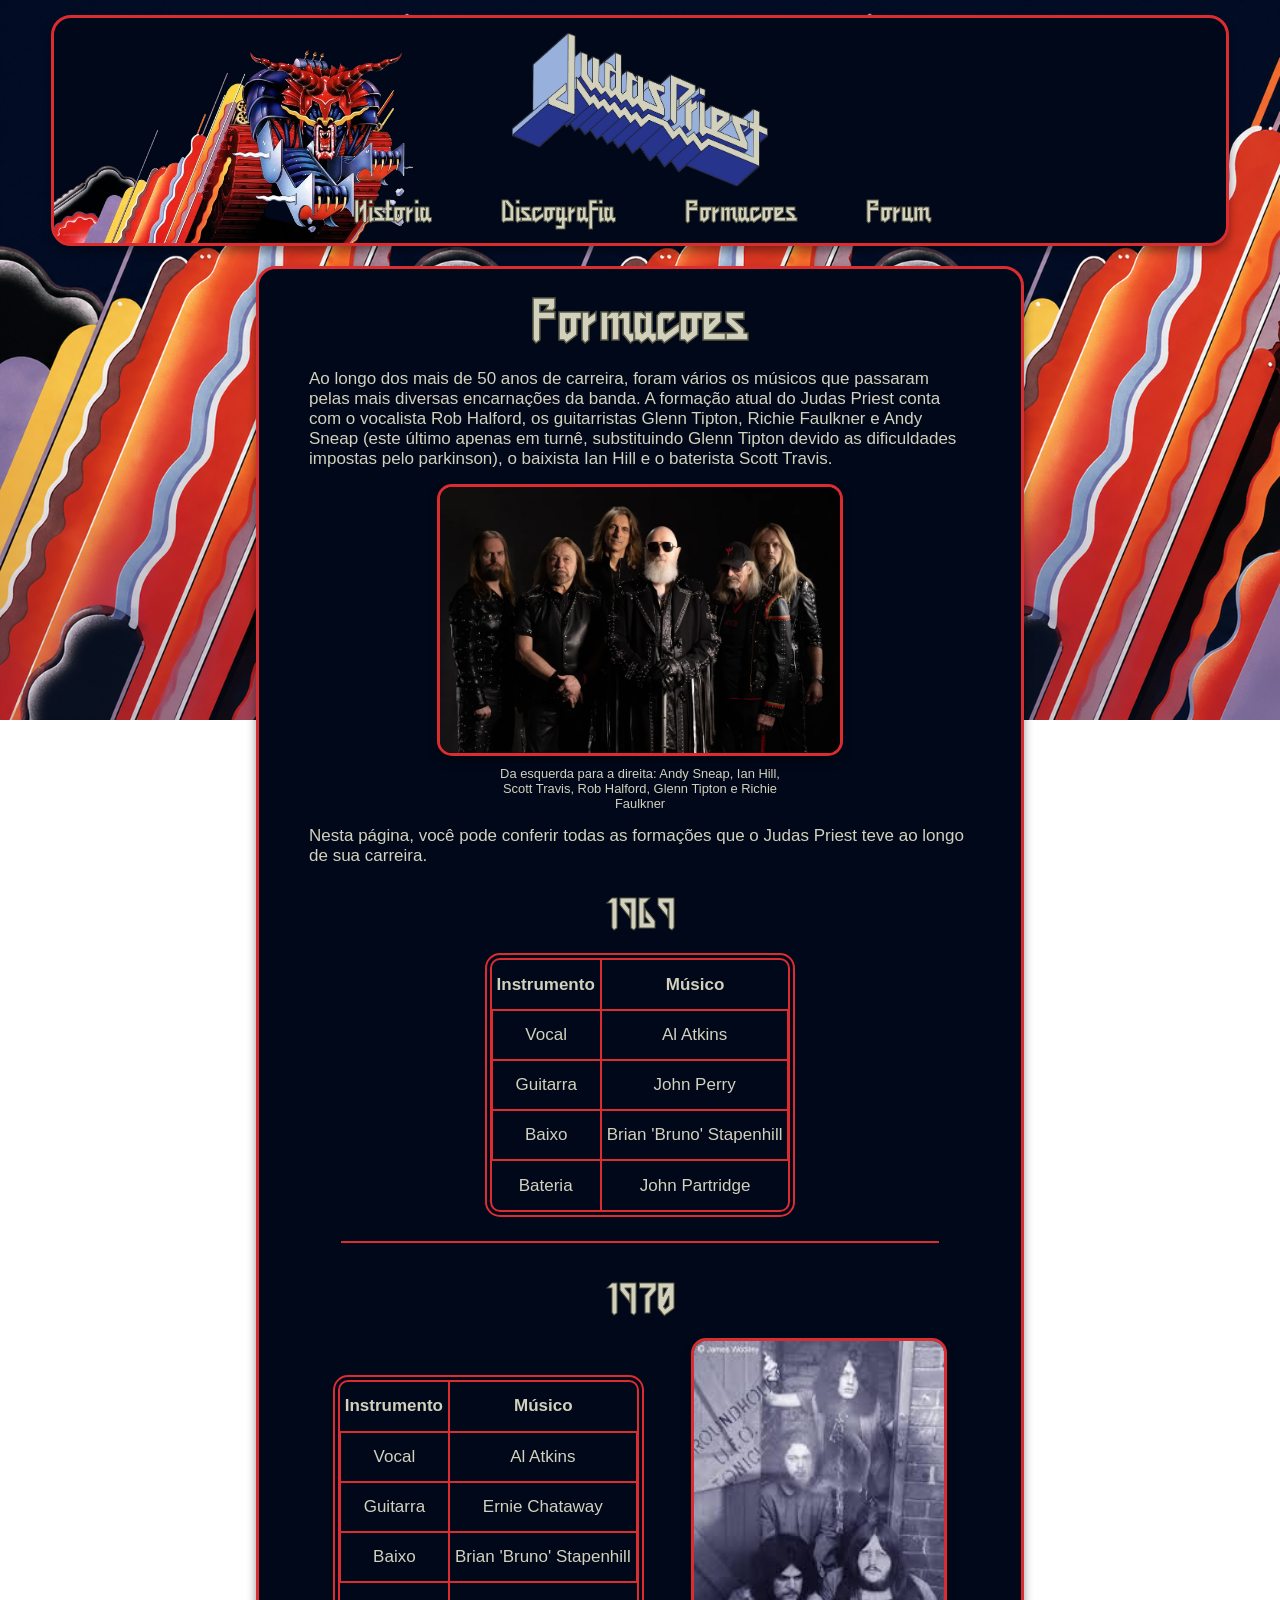
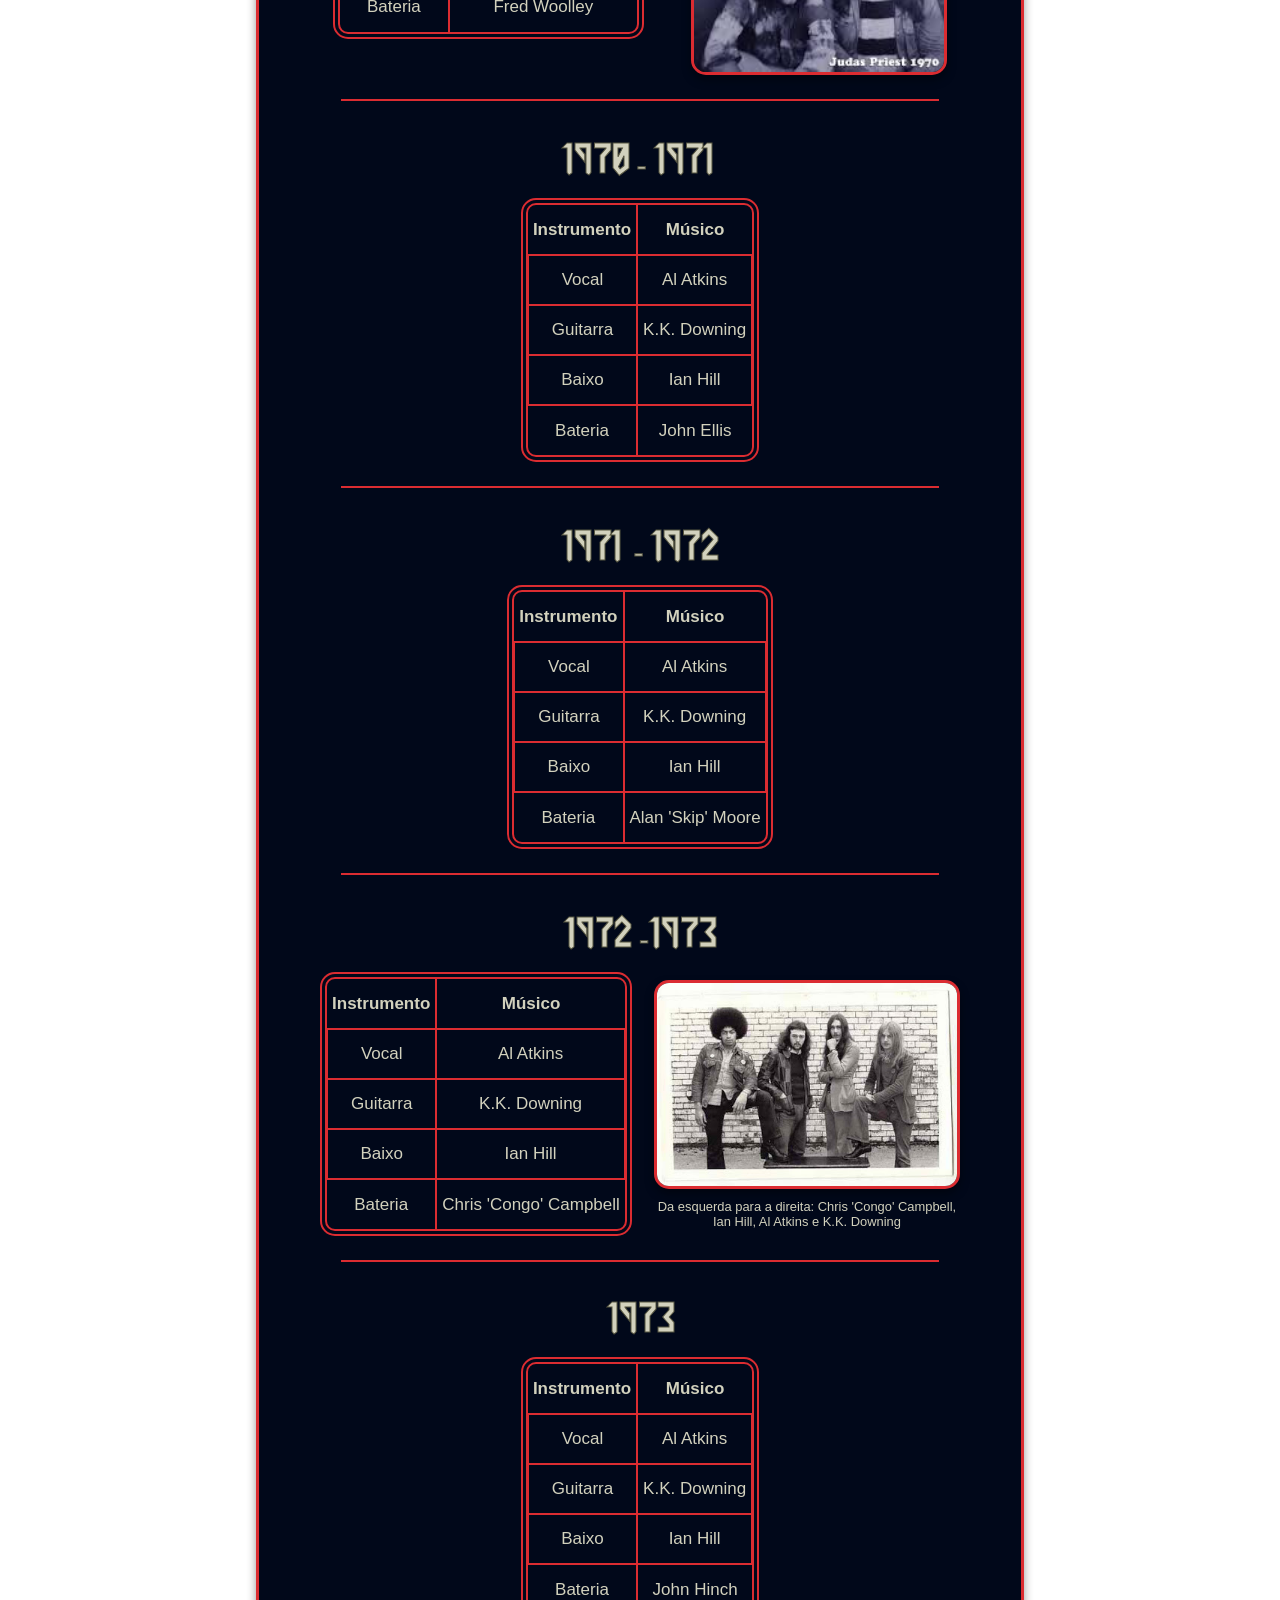
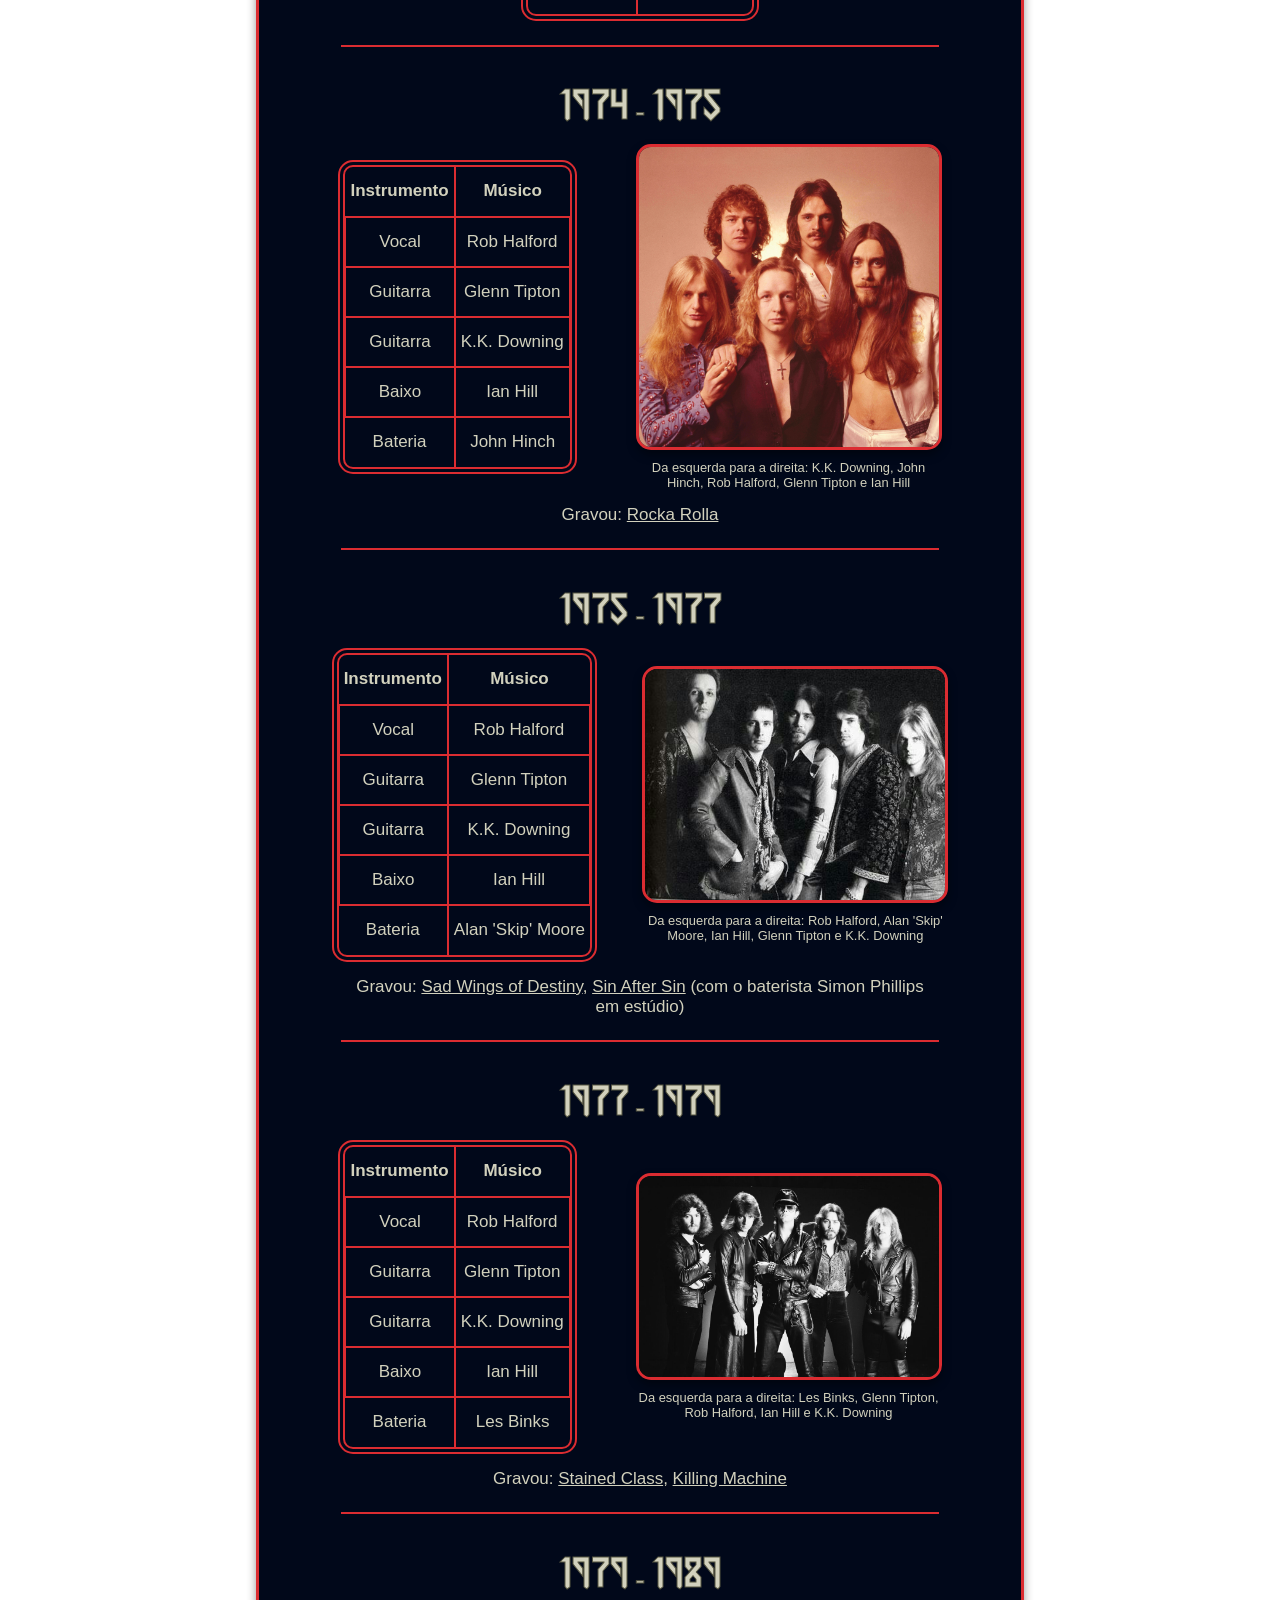
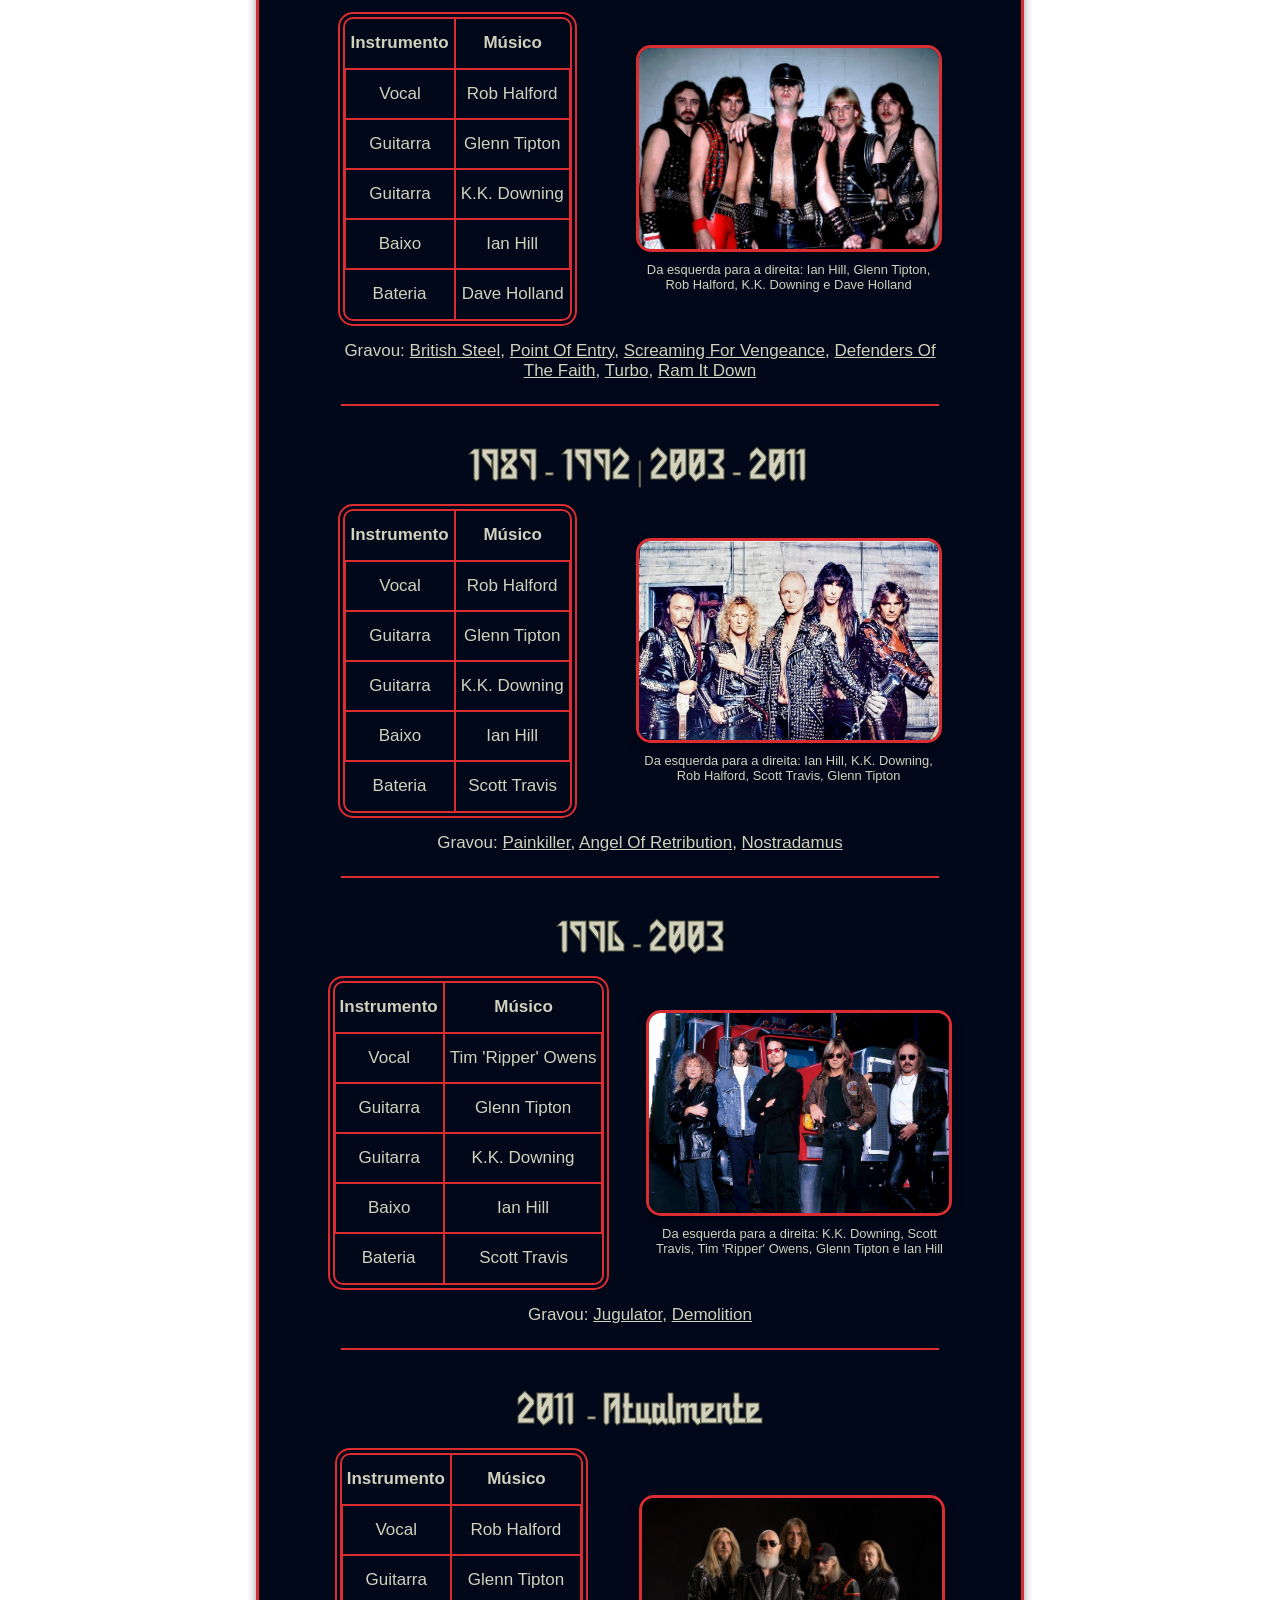
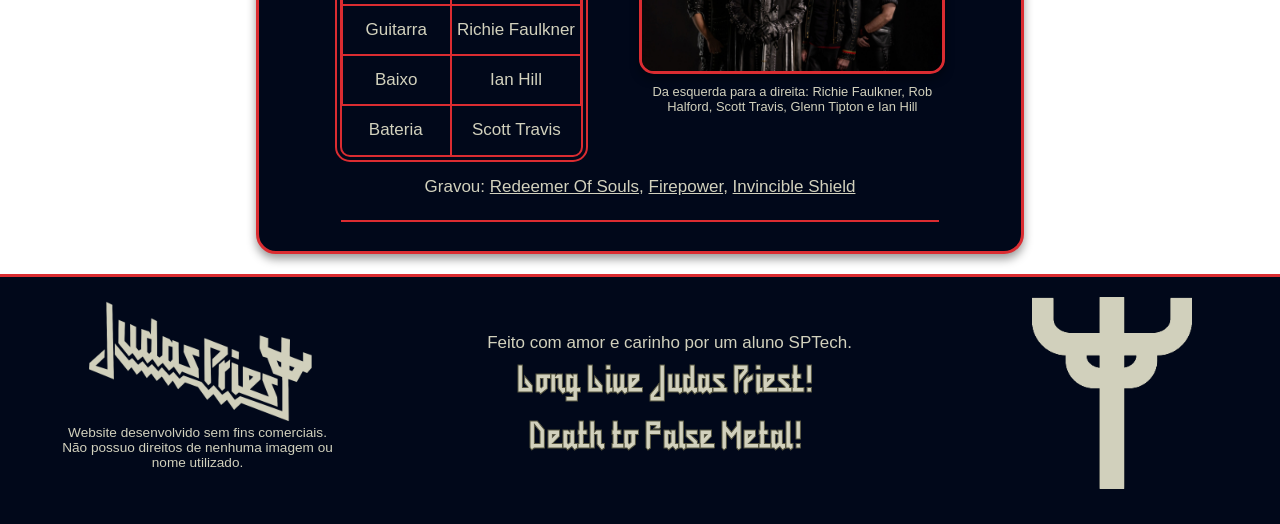
<file: public/html/formacoes.html>
<!DOCTYPE html>
<html lang="pt-br">
<head>
    <meta charset="UTF-8">
    <meta name="viewport" content="width=device-width, initial-scale=1.0">
    <title>Formações</title>

    <link rel="icon" href="../src/img/icons/icon.png">
    <link rel="stylesheet" href="../src/css/default-1-style.css">
    <link rel="stylesheet" href="../src/css/global-style.css">
    <link rel="stylesheet" href="../src/css/formacoes-style.css">
</head>
<body>
    <header>
        <div class="header-content">
            <a href="../index.html">
                <img src="../src/img/icons/logo03.png" alt="" class="logo-title">
            </a>

            <nav>
                <a href="./historia.html">
                    <span>Historia</span>
                </a>
                <a href="./discografia.html">
                    <span>Discografia</span>
                </a>
                <a href="#">
                    <span>Formacoes</span>
                </a>
                <a href="./forum/forum.html">
                    <span>Forum</span>
                </a>
            </nav>
        </div>
    </header>

    <main>
        <div class="main-content">
            <div class="main-title">
                <span>Formacoes</span>
            </div>

            <div class="main-p">
                <span>
                    Ao longo dos mais de 50 anos de carreira, foram vários os músicos que passaram pelas mais diversas encarnações
                    da banda. A formação atual do Judas Priest conta com o vocalista Rob Halford, os guitarristas Glenn Tipton, 
                    Richie Faulkner e Andy Sneap (este último apenas em turnê, substituindo Glenn Tipton devido as dificuldades
                    impostas pelo parkinson), o baixista Ian Hill e o baterista Scott Travis.
                </span>
            </div>

            <div class="main-image">
                <img src="../src/img/pics/img02.jpg" width="400px">
                <span>Da esquerda para a direita: Andy Sneap, Ian Hill, Scott Travis, Rob Halford, Glenn Tipton e Richie Faulkner</span>
            </div>

            <div class="main-p">
                <span>
                    Nesta página, você pode conferir todas as formações que o Judas Priest teve ao longo de sua carreira.
                </span>
            </div>

            <div class="lineup">
                <div class="lineup-title">
                    <span>1969</span>
                </div>

                <div class="lineup-content">
                    <table class="lineup-table">
                        <tr>
                            <th class="table-top-left">Instrumento</th>
                            <th class="table-top-right">Músico</th>
                        </tr>
                        <tr>
                            <td>Vocal</td>
                            <td>Al Atkins</td>
                        </tr>
                        <tr>
                            <td>Guitarra</td>
                            <td>John Perry</td>
                        </tr>
                        <tr>
                            <td>Baixo</td>
                            <td>Brian 'Bruno' Stapenhill</td>
                        </tr>
                        <tr>
                            <td class="table-bottom-left">Bateria</td>
                            <td class="table-bottom-right">John Partridge</td>
                        </tr>
                    </table>
                </div>

                <hr>
            </div>

            <div class="lineup">
                <div class="lineup-title">
                    <span>1970</span>
                </div>

                <div class="lineup-content">
                    <table class="lineup-table">
                        <tr>
                            <th class="table-top-left">Instrumento</th>
                            <th class="table-top-right">Músico</th>
                        </tr>
                        <tr>
                            <td>Vocal</td>
                            <td>Al Atkins</td>
                        </tr>
                        <tr>
                            <td>Guitarra</td>
                            <td>Ernie Chataway</td>
                        </tr>
                        <tr>
                            <td>Baixo</td>
                            <td>Brian 'Bruno' Stapenhill</td>
                        </tr>
                        <tr>
                            <td class="table-bottom-left">Bateria</td>
                            <td class="table-bottom-right">Fred Woolley</td>
                        </tr>
                    </table>

                    <div class="main-image">
                        <img src="../src/img/pics/img01.jfif" width="250px">
                    </div>
                </div>

                <hr>
            </div>

            <div class="lineup">
                <div class="lineup-title">
                    <span>1970 - 1971</span>
                </div>

                <div class="lineup-content">
                    <table class="lineup-table">
                        <tr>
                            <th class="table-top-left">Instrumento</th>
                            <th class="table-top-right">Músico</th>
                        </tr>
                        <tr>
                            <td>Vocal</td>
                            <td>Al Atkins</td>
                        </tr>
                        <tr>
                            <td>Guitarra</td>
                            <td>K.K. Downing</td>
                        </tr>
                        <tr>
                            <td>Baixo</td>
                            <td>Ian Hill</td>
                        </tr>
                        <tr>
                            <td class="table-bottom-left">Bateria</td>
                            <td class="table-bottom-right">John Ellis</td>
                        </tr>
                    </table>
                </div>

                <hr>
            </div>

            <div class="lineup">
                <div class="lineup-title">
                    <span>1971 - 1972</span>
                </div>

                <div class="lineup-content">
                    <table class="lineup-table">
                        <tr>
                            <th class="table-top-left">Instrumento</th>
                            <th class="table-top-right">Músico</th>
                        </tr>
                        <tr>
                            <td>Vocal</td>
                            <td>Al Atkins</td>
                        </tr>
                        <tr>
                            <td>Guitarra</td>
                            <td>K.K. Downing</td>
                        </tr>
                        <tr>
                            <td>Baixo</td>
                            <td>Ian Hill</td>
                        </tr>
                        <tr>
                            <td class="table-bottom-left">Bateria</td>
                            <td class="table-bottom-right">Alan 'Skip' Moore</td>
                        </tr>
                    </table>
                </div>

                <hr>
            </div>

            <div class="lineup">
                <div class="lineup-title">
                    <span>1972 -1973</span>
                </div>

                <div class="lineup-content">
                    <table class="lineup-table">
                        <tr>
                            <th class="table-top-left">Instrumento</th>
                            <th class="table-top-right">Músico</th>
                        </tr>
                        <tr>
                            <td>Vocal</td>
                            <td>Al Atkins</td>
                        </tr>
                        <tr>
                            <td>Guitarra</td>
                            <td>K.K. Downing</td>
                        </tr>
                        <tr>
                            <td>Baixo</td>
                            <td>Ian Hill</td>
                        </tr>
                        <tr>
                            <td class="table-bottom-left">Bateria</td>
                            <td class="table-bottom-right">Chris 'Congo' Campbell</td>
                        </tr>
                    </table>

                    <div class="main-image">
                        <img src="../src/img/pics/img03.jpg" width="300px">
                        <span>Da esquerda para a direita: Chris 'Congo' Campbell, Ian Hill, Al Atkins e K.K. Downing</span>
                    </div>
                </div>

                <hr>
            </div>

            <div class="lineup">
                <div class="lineup-title">
                    <span>1973</span>
                </div>

                <div class="lineup-content">
                    <table class="lineup-table">
                        <tr>
                            <th class="table-top-left">Instrumento</th>
                            <th class="table-top-right">Músico</th>
                        </tr>
                        <tr>
                            <td>Vocal</td>
                            <td>Al Atkins</td>
                        </tr>
                        <tr>
                            <td>Guitarra</td>
                            <td>K.K. Downing</td>
                        </tr>
                        <tr>
                            <td>Baixo</td>
                            <td>Ian Hill</td>
                        </tr>
                        <tr>
                            <td class="table-bottom-left">Bateria</td>
                            <td class="table-bottom-right">John Hinch</td>
                        </tr>
                    </table>
                </div>

                <hr>
            </div>

            <div class="lineup">
                <div class="lineup-title">
                    <span>1974 - 1975</span>
                </div>

                <div class="lineup-content">
                    <table class="lineup-table">
                        <tr>
                            <th class="table-top-left">Instrumento</th>
                            <th class="table-top-right">Músico</th>
                        </tr>
                        <tr>
                            <td>Vocal</td>
                            <td>Rob Halford</td>
                        </tr>
                        <tr>
                            <td>Guitarra</td>
                            <td>Glenn Tipton</td>
                        </tr>
                        <tr>
                            <td>Guitarra</td>
                            <td>K.K. Downing</td>
                        </tr>
                        <tr>
                            <td>Baixo</td>
                            <td>Ian Hill</td>
                        </tr>
                        <tr>
                            <td class="table-bottom-left">Bateria</td>
                            <td class="table-bottom-right">John Hinch</td>
                        </tr>
                    </table>

                    <div class="main-image">
                        <img src="../src/img/pics/img04.jpg" width="300px">
                        <span>Da esquerda para a direita: K.K. Downing, John Hinch, Rob Halford, Glenn Tipton e Ian Hill</span>
                    </div>
                </div>

                <span class="lineup-records">
                    Gravou: <a href="./discografia.html#rocka_rolla">Rocka Rolla</a>
                </span>

                <hr>
            </div>

            <div class="lineup">
                <div class="lineup-title">
                    <span>1975 - 1977</span>
                </div>

                <div class="lineup-content">
                    <table class="lineup-table">
                        <tr>
                            <th class="table-top-left">Instrumento</th>
                            <th class="table-top-right">Músico</th>
                        </tr>
                        <tr>
                            <td>Vocal</td>
                            <td>Rob Halford</td>
                        </tr>
                        <tr>
                            <td>Guitarra</td>
                            <td>Glenn Tipton</td>
                        </tr>
                        <tr>
                            <td>Guitarra</td>
                            <td>K.K. Downing</td>
                        </tr>
                        <tr>
                            <td>Baixo</td>
                            <td>Ian Hill</td>
                        </tr>
                        <tr>
                            <td class="table-bottom-left">Bateria</td>
                            <td class="table-bottom-right">Alan 'Skip' Moore</td>
                        </tr>
                    </table>

                    <div class="main-image">
                        <img src="../src/img/pics/img05.jpg" width="300px">
                        <span>Da esquerda para a direita: Rob Halford, Alan 'Skip' Moore, Ian Hill, Glenn Tipton e K.K. Downing</span>
                    </div>
                </div>

                <span class="lineup-records">
                    Gravou: <a href="./discografia.html#sad_wings_of_destiny">Sad Wings of Destiny</a>, 
                    <a href="./discografia.html#sin_after_sin">Sin After Sin</a> (com o baterista Simon Phillips em estúdio)
                </span>

                <hr>
            </div>

            <div class="lineup">
                <div class="lineup-title">
                    <span>1977 - 1979</span>
                </div>

                <div class="lineup-content">
                    <table class="lineup-table">
                        <tr>
                            <th class="table-top-left">Instrumento</th>
                            <th class="table-top-right">Músico</th>
                        </tr>
                        <tr>
                            <td>Vocal</td>
                            <td>Rob Halford</td>
                        </tr>
                        <tr>
                            <td>Guitarra</td>
                            <td>Glenn Tipton</td>
                        </tr>
                        <tr>
                            <td>Guitarra</td>
                            <td>K.K. Downing</td>
                        </tr>
                        <tr>
                            <td>Baixo</td>
                            <td>Ian Hill</td>
                        </tr>
                        <tr>
                            <td class="table-bottom-left">Bateria</td>
                            <td class="table-bottom-right">Les Binks</td>
                        </tr>
                    </table>

                    <div class="main-image">
                        <img src="../src/img/pics/img06.jpg" width="300px">
                        <span>Da esquerda para a direita: Les Binks, Glenn Tipton, Rob Halford, Ian Hill e K.K. Downing</span>
                    </div>
                </div>

                <span class="lineup-records">
                    Gravou: <a href="./discografia.html#stained_class">Stained Class</a>, 
                    <a href="./discografia.html#killing_machine">Killing Machine</a>
                </span>

                <hr>
            </div>

            <div class="lineup">
                <div class="lineup-title">
                    <span>1979 - 1989</span>
                </div>

                <div class="lineup-content">
                    <table class="lineup-table">
                        <tr>
                            <th class="table-top-left">Instrumento</th>
                            <th class="table-top-right">Músico</th>
                        </tr>
                        <tr>
                            <td>Vocal</td>
                            <td>Rob Halford</td>
                        </tr>
                        <tr>
                            <td>Guitarra</td>
                            <td>Glenn Tipton</td>
                        </tr>
                        <tr>
                            <td>Guitarra</td>
                            <td>K.K. Downing</td>
                        </tr>
                        <tr>
                            <td>Baixo</td>
                            <td>Ian Hill</td>
                        </tr>
                        <tr>
                            <td class="table-bottom-left">Bateria</td>
                            <td class="table-bottom-right">Dave Holland</td>
                        </tr>
                    </table>

                    <div class="main-image">
                        <img src="../src/img/pics/img07.jpg" width="300px">
                        <span>Da esquerda para a direita: Ian Hill, Glenn Tipton, Rob Halford, K.K. Downing e Dave Holland</span>
                    </div>
                </div>

                <span class="lineup-records">
                    Gravou: <a href="./discografia.html#british_steel">British Steel</a>, 
                    <a href="./discografia.html#point_of_entry">Point Of Entry</a>,
                    <a href="./discografia.html#screaming_for_vengeance">Screaming For Vengeance</a>,
                    <a href="./discografia.html#defenders_of_the_faith">Defenders Of The Faith</a>,
                    <a href="./discografia.html#turbo">Turbo</a>,
                    <a href="./discografia.html#ram_it_down">Ram It Down</a>
                </span>

                <hr>
            </div>

            <div class="lineup">
                <div class="lineup-title">
                    <span>1989 - 1992 | 2003 - 2011</span>
                </div>

                <div class="lineup-content">
                    <table class="lineup-table">
                        <tr>
                            <th class="table-top-left">Instrumento</th>
                            <th class="table-top-right">Músico</th>
                        </tr>
                        <tr>
                            <td>Vocal</td>
                            <td>Rob Halford</td>
                        </tr>
                        <tr>
                            <td>Guitarra</td>
                            <td>Glenn Tipton</td>
                        </tr>
                        <tr>
                            <td>Guitarra</td>
                            <td>K.K. Downing</td>
                        </tr>
                        <tr>
                            <td>Baixo</td>
                            <td>Ian Hill</td>
                        </tr>
                        <tr>
                            <td class="table-bottom-left">Bateria</td>
                            <td class="table-bottom-right">Scott Travis</td>
                        </tr>
                    </table>

                    <div class="main-image">
                        <img src="../src/img/pics/img08.jpg" width="300px">
                        <span>Da esquerda para a direita: Ian Hill, K.K. Downing, Rob Halford, Scott Travis, Glenn Tipton</span>
                    </div>
                </div>

                <span class="lineup-records">
                    Gravou: <a href="./discografia.html#painkiller">Painkiller</a>, 
                    <a href="./discografia.html#angel_of_retribution">Angel Of Retribution</a>,
                    <a href="./discografia.html#nostradamus">Nostradamus</a>
                </span>

                <hr>
            </div>

            <div class="lineup">
                <div class="lineup-title">
                    <span>1996 - 2003</span>
                </div>

                <div class="lineup-content">
                    <table class="lineup-table">
                        <tr>
                            <th class="table-top-left">Instrumento</th>
                            <th class="table-top-right">Músico</th>
                        </tr>
                        <tr>
                            <td>Vocal</td>
                            <td>Tim 'Ripper' Owens</td>
                        </tr>
                        <tr>
                            <td>Guitarra</td>
                            <td>Glenn Tipton</td>
                        </tr>
                        <tr>
                            <td>Guitarra</td>
                            <td>K.K. Downing</td>
                        </tr>
                        <tr>
                            <td>Baixo</td>
                            <td>Ian Hill</td>
                        </tr>
                        <tr>
                            <td class="table-bottom-left">Bateria</td>
                            <td class="table-bottom-right">Scott Travis</td>
                        </tr>
                    </table>

                    <div class="main-image">
                        <img src="../src/img/pics/img09.jpg" width="300px">
                        <span>Da esquerda para a direita: K.K. Downing, Scott Travis, Tim 'Ripper' Owens, Glenn Tipton e Ian Hill</span>
                    </div>
                </div>

                <span class="lineup-records">
                    Gravou: <a href="./discografia.html#jugulator">Jugulator</a>, 
                    <a href="./discografia.html#demolition">Demolition</a>
                </span>

                <hr>
            </div>

            <div class="lineup">
                <div class="lineup-title">
                    <span>2011 - Atualmente</span>
                </div>

                <div class="lineup-content">
                    <table class="lineup-table">
                        <tr>
                            <th class="table-top-left">Instrumento</th>
                            <th class="table-top-right">Músico</th>
                        </tr>
                        <tr>
                            <td>Vocal</td>
                            <td>Rob Halford</td>
                        </tr>
                        <tr>
                            <td>Guitarra</td>
                            <td>Glenn Tipton</td>
                        </tr>
                        <tr>
                            <td>Guitarra</td>
                            <td>Richie Faulkner</td>
                        </tr>
                        <tr>
                            <td>Baixo</td>
                            <td>Ian Hill</td>
                        </tr>
                        <tr>
                            <td class="table-bottom-left">Bateria</td>
                            <td class="table-bottom-right">Scott Travis</td>
                        </tr>
                    </table>

                    <div class="main-image">
                        <img src="../src/img/pics/img10.jpg" width="300px">
                        <span>Da esquerda para a direita: Richie Faulkner, Rob Halford, Scott Travis, Glenn Tipton e Ian Hill</span>
                    </div>
                </div>

                <span class="lineup-records">
                    Gravou: <a href="./discografia.html#redeemer_of_souls">Redeemer Of Souls</a>, 
                    <a href="./discografia.html#firepower">Firepower</a>,
                    <a href="./discografia.html#invincible_shield">Invincible Shield</a>
                </span>

                <hr>
            </div>

        </div>
    </main>

    <footer>
        <div class="footer-content">
            <div class="footer-left">
                <img src="../src/img/icons/logo02.png" class="footer-logo">

                <span>
                    Website desenvolvido sem fins comerciais.<br>
                    Não possuo direitos de nenhuma imagem ou nome utilizado.
                </span>
            </div>

            <div class="footer-center">
                <span>Feito com amor e carinho por um aluno SPTech.</span>
                <span class="footer-msg">Long Live Judas Priest!<br><br>Death to False Metal!</span>
            </div>

            <div class="footer-right">
                <img src="../src/img/icons/cross-icon02.png" class="footer-icon">
            </div>
        </div>
    </footer>
</body>
</html>
</file>
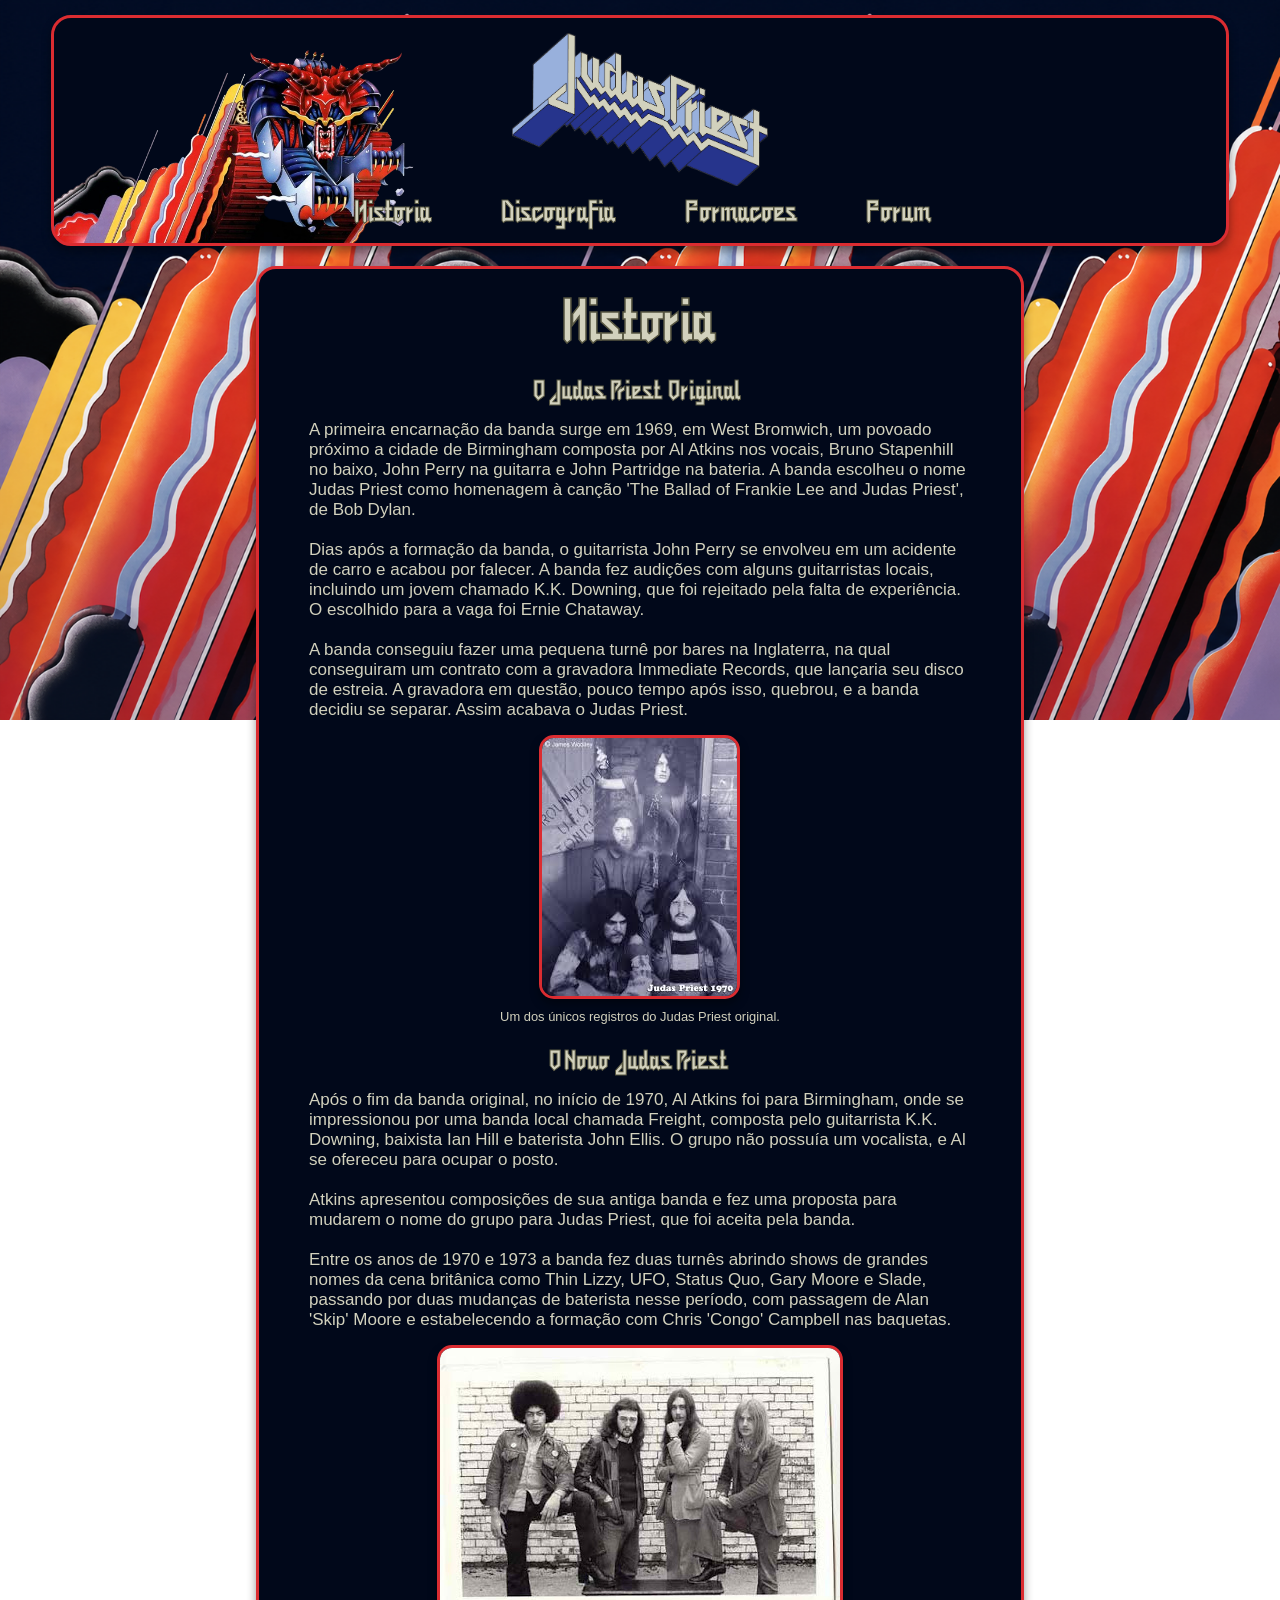
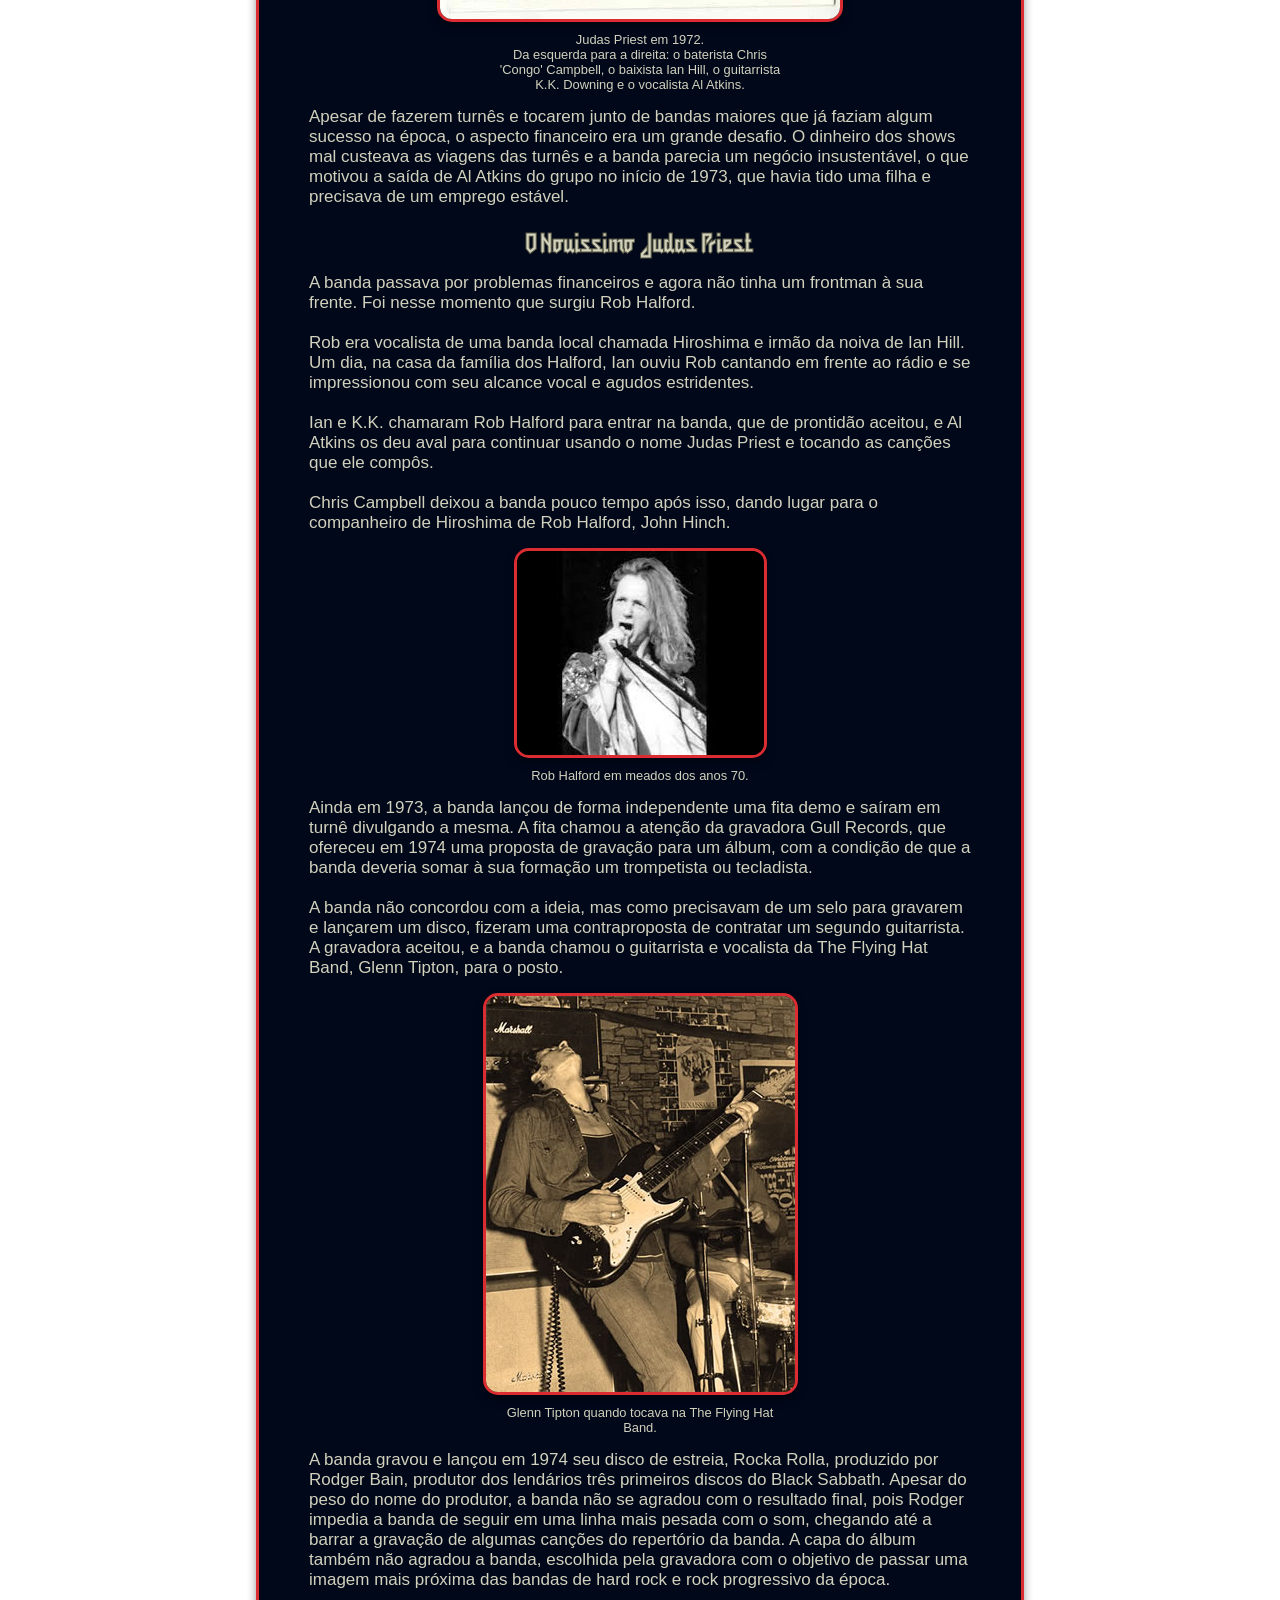
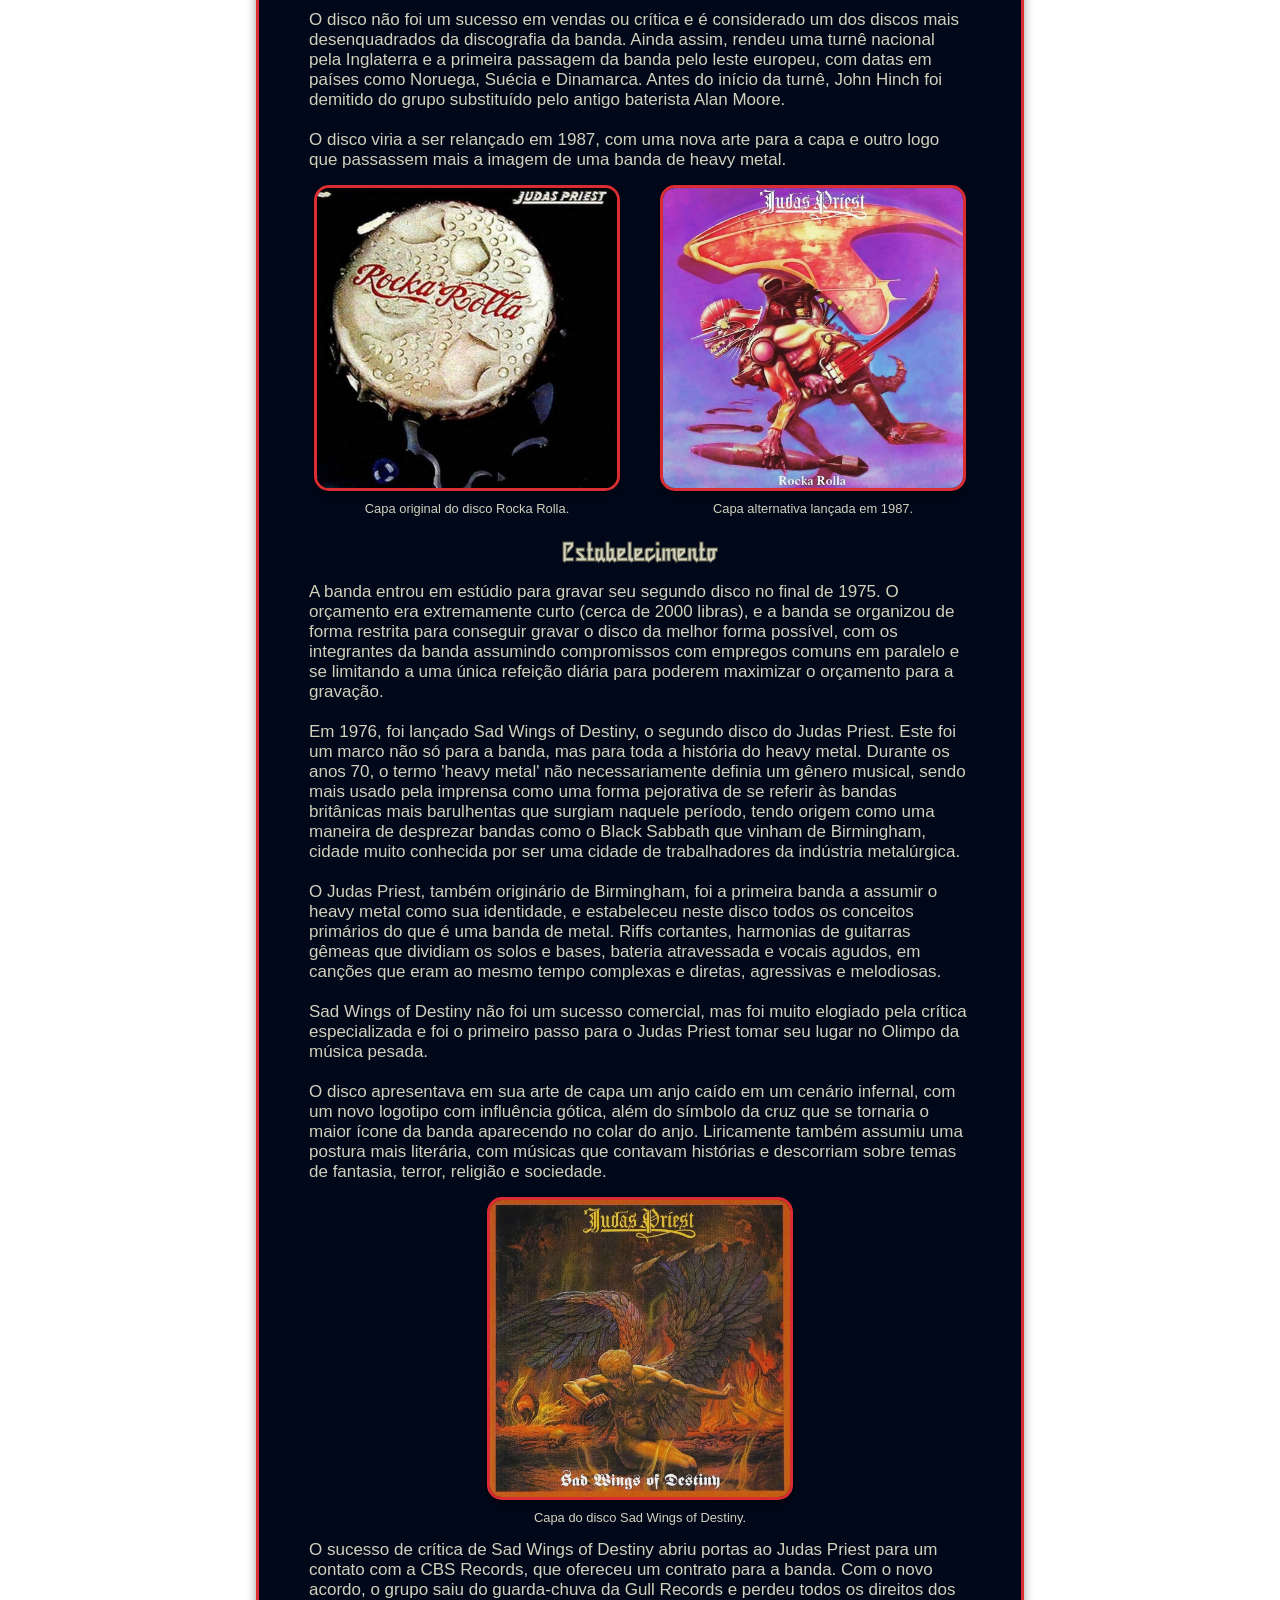
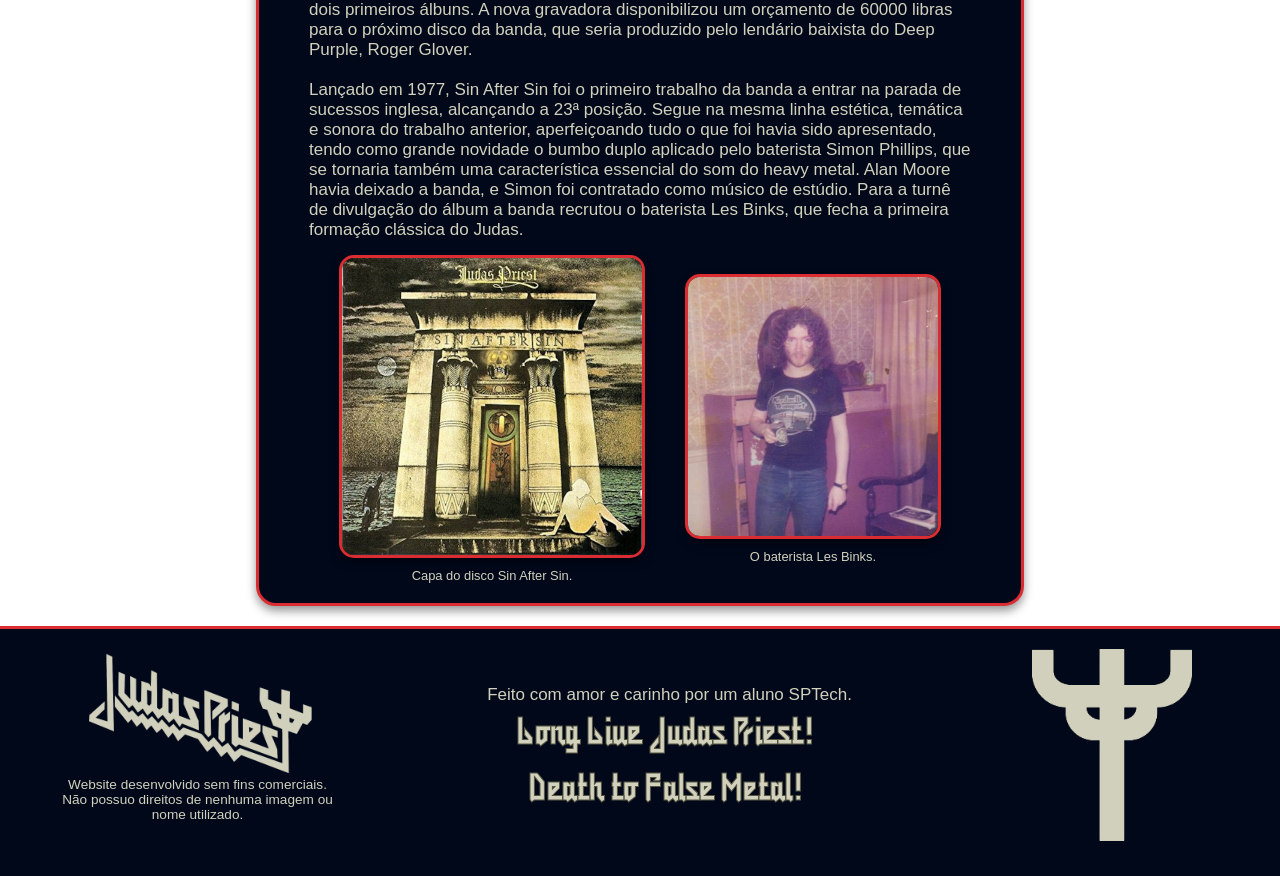
<file: public/html/historia.html>
<!DOCTYPE html>
<html lang="pt-br">
<head>
    <meta charset="UTF-8">
    <meta name="viewport" content="width=device-width, initial-scale=1.0">
    <title>História</title>

    <link rel="icon" href="../src/img/icons/icon.png">
    <link rel="stylesheet" href="../src/css/default-1-style.css">
    <link rel="stylesheet" href="../src/css/global-style.css">
    <link rel="stylesheet" href="../src/css/historia-style.css">
</head>
<body>
    <header>
        <div class="header-content">
            <a href="../index.html">
                <img src="../src/img/icons/logo03.png" alt="" class="logo-title">
            </a>

            <nav>
                <a href="#">
                    <span>Historia</span>
                </a>
                <a href="./discografia.html">
                    <span>Discografia</span>
                </a>
                <a href="./formacoes.html">
                    <span>Formacoes</span>
                </a>
                <a href="./forum/forum.html">
                    <span>Forum</span>
                </a>
            </nav>
        </div>
    </header>

    <main>
        <div class="main-content">
            <div class="main-title">
                <span>Historia</span>
            </div>

            <div class="sub-title">
                <span>O Judas Priest Original</span>
            </div>

            <div class="main-p">
                <span>
                    A primeira encarnação da banda surge em 1969, em West Bromwich, um povoado próximo a cidade de Birmingham 
                    composta por Al Atkins nos vocais, Bruno Stapenhill no baixo, John Perry na guitarra e 
                    John Partridge na bateria. A banda escolheu o nome Judas Priest como homenagem à canção 'The Ballad of 
                    Frankie Lee and Judas Priest', de Bob Dylan.<br><br>
                    Dias após a formação da banda, o guitarrista John Perry se envolveu em um acidente de carro e acabou por falecer. 
                    A banda fez audições com alguns guitarristas locais, incluindo um jovem chamado K.K. Downing, que foi rejeitado 
                    pela falta de experiência. O escolhido para a vaga foi Ernie Chataway. <br><br>
                    A banda conseguiu fazer uma pequena turnê por bares na Inglaterra, na qual conseguiram um contrato com a 
                    gravadora Immediate Records, que lançaria seu disco de estreia. A gravadora em questão, pouco tempo após isso, quebrou, 
                    e a banda decidiu se separar. Assim acabava o Judas Priest.
                </span>
            </div>

            <div class="main-image">
                <img src="../src/img/pics/img01.jfif" alt="">
                <span>Um dos únicos registros do Judas Priest original.</span>
            </div>

            <div class="sub-title">
                <span>O Novo Judas Priest</span>
            </div>

            <div class="main-p">
                <span>
                    Após o fim da banda original, no início de 1970, Al Atkins foi para Birmingham, onde se impressionou por uma banda local 
                    chamada Freight, composta pelo guitarrista K.K. Downing, baixista Ian Hill e baterista John Ellis. 
                    O grupo não possuía um vocalista, e Al se ofereceu para ocupar o posto. <br><br>
                    Atkins apresentou composições de sua antiga banda e fez uma proposta para mudarem o nome do grupo para Judas Priest, 
                    que foi aceita pela banda. <br><br>
                    Entre os anos de 1970 e 1973 a banda fez duas turnês abrindo shows de grandes nomes da cena britânica como Thin Lizzy, 
                    UFO, Status Quo, Gary Moore e Slade, passando por duas mudanças de baterista nesse período, com passagem de 
                    Alan 'Skip' Moore e estabelecendo a formação com Chris 'Congo' Campbell nas baquetas.
                </span>
            </div>

            <div class="main-image">
                <img src="../src/img/pics/img03.jpg">
                <span>
                    Judas Priest em 1972. <br>
                    Da esquerda para a direita: o baterista Chris 'Congo' Campbell, o baixista Ian Hill, 
                    o guitarrista K.K. Downing e o vocalista Al Atkins.
                </span>
            </div>

            <div class="main-p">
                <span>
                    Apesar de fazerem turnês e tocarem junto de bandas maiores que já faziam algum sucesso na época, 
                    o aspecto financeiro era um grande desafio. O dinheiro dos shows mal custeava as viagens das turnês e a banda 
                    parecia um negócio insustentável, o que motivou a saída de Al Atkins do grupo no início de 1973, que havia tido uma 
                    filha e precisava de um emprego estável.
                </span>
            </div>

            <div class="sub-title">
                <span>O Novissimo Judas Priest</span>
            </div>

            <div class="main-p">
                <span>
                    A banda passava por problemas financeiros e agora não tinha um frontman à sua frente. Foi nesse momento que surgiu 
                    Rob Halford. <br><br>
                    Rob era vocalista de uma banda local chamada Hiroshima e irmão da noiva de Ian Hill. Um dia, na casa da família dos 
                    Halford, Ian ouviu Rob cantando em frente ao rádio e se impressionou com seu alcance vocal e agudos estridentes. <br><br>
                    Ian e K.K. chamaram Rob Halford para entrar na banda, que de prontidão aceitou, e Al Atkins os deu aval para continuar 
                    usando o nome Judas Priest e tocando as canções que ele compôs. <br><br>
                    Chris Campbell deixou a banda pouco tempo após isso, dando lugar para o companheiro de Hiroshima de Rob Halford, 
                    John Hinch.
                </span>
            </div>

            <div class="main-image">
                <img src="../src/img/pics/img11.jpg">
                <span>Rob Halford em meados dos anos 70.</span>
            </div>

            <div class="main-p">
                <span>
                    Ainda em 1973, a banda lançou de forma independente uma fita demo e saíram em turnê divulgando a mesma. A fita chamou 
                    a atenção da gravadora Gull Records, que ofereceu em 1974 uma proposta de gravação para um álbum, com a condição de 
                    que a banda deveria somar à sua formação um trompetista ou tecladista. <br><br>
                    A banda não concordou com a ideia, mas como precisavam de um selo para gravarem e lançarem um disco, 
                    fizeram uma contraproposta de contratar um segundo guitarrista. A gravadora aceitou, e a banda chamou o guitarrista 
                    e vocalista da The Flying Hat Band, Glenn Tipton, para o posto.
                </span>
            </div>

            <div class="main-image">
                <img src="../src/img/pics/img12.jpg">
                <span>Glenn Tipton quando tocava na The Flying Hat Band.</span>
            </div>

            <div class="main-p">
                <span>
                    A banda gravou e lançou em 1974 seu disco de estreia, Rocka Rolla, produzido por Rodger Bain, produtor dos lendários 
                    três primeiros discos do Black Sabbath. Apesar do peso do nome do produtor, a banda não se agradou com o resultado final, 
                    pois Rodger impedia a banda de seguir em uma linha mais pesada com o som, chegando até a barrar a gravação de algumas 
                    canções do repertório da banda. A capa do álbum também não agradou a banda, escolhida pela gravadora com o objetivo 
                    de passar uma imagem mais próxima das bandas de hard rock e rock progressivo da época. <br><br>
                    O disco não foi um sucesso em vendas ou crítica e é considerado um dos discos mais desenquadrados da discografia 
                    da banda. Ainda assim, rendeu uma turnê nacional pela Inglaterra e a primeira passagem da banda pelo leste europeu, 
                    com datas em países como Noruega, Suécia e Dinamarca. Antes do início da turnê, John Hinch foi demitido do grupo 
                    substituído pelo antigo baterista Alan Moore.<br><br>
                    O disco viria a ser relançado em 1987, com uma nova arte para a capa e outro logo que passassem mais a imagem de uma 
                    banda de heavy metal.
                </span>
            </div>

            <div style="display: flex; flex-direction: row; gap: 40px;">
                <div class="main-image">
                    <img src="../src/img/covers/rocka_rolla.jpg" width="300px">
                    <span>Capa original do disco Rocka Rolla.</span>
                </div>
                <div class="main-image">
                    <img src="../src/img/pics/img13.jpg" width="300px">
                    <span>Capa alternativa lançada em 1987.</span>
                </div>
            </div>

            <div class="sub-title">
                <span>Estabelecimento</span>
            </div>

            <div class="main-p">
                <span>
                    A banda entrou em estúdio para gravar seu segundo disco no final de 1975. O orçamento era extremamente curto (cerca de 
                    2000 libras), e a banda se organizou de forma restrita para conseguir gravar o disco da melhor forma possível, com os 
                    integrantes da banda assumindo compromissos com empregos comuns em paralelo e se limitando a uma única refeição diária 
                    para poderem maximizar o orçamento para a gravação. <br><br>
                    Em 1976, foi lançado Sad Wings of Destiny, o segundo disco do Judas Priest. Este foi um marco não só para a banda, mas 
                    para toda a história do heavy metal. Durante os anos 70, o termo 'heavy metal' não necessariamente definia um gênero 
                    musical, sendo mais usado pela imprensa como uma forma pejorativa de se referir às bandas britânicas mais barulhentas que 
                    surgiam naquele período, tendo origem como uma maneira de desprezar bandas como o Black Sabbath que vinham de Birmingham, 
                    cidade muito conhecida por ser uma cidade de trabalhadores da indústria metalúrgica. <br><br>
                    O Judas Priest, também originário de Birmingham, foi a primeira banda a assumir o heavy metal como sua identidade, 
                    e estabeleceu neste disco todos os conceitos primários do que é uma banda de metal. Riffs cortantes, 
                    harmonias de guitarras gêmeas que dividiam os solos e bases, bateria atravessada e vocais agudos, em canções que eram 
                    ao mesmo tempo complexas e diretas, agressivas e melodiosas. <br><br>
                    Sad Wings of Destiny não foi um sucesso comercial, mas foi muito elogiado pela crítica especializada e foi o primeiro passo 
                    para o Judas Priest tomar seu lugar no Olimpo da música pesada. <br><br>
                    O disco apresentava em sua arte de capa um anjo caído em um cenário infernal, com um novo logotipo com influência 
                    gótica, além do símbolo da cruz que se tornaria o maior ícone da banda aparecendo no colar do anjo. 
                    Liricamente também assumiu uma postura mais literária, com músicas que contavam histórias e descorriam sobre 
                    temas de fantasia, terror, religião e sociedade.
                </span>
            </div>

            <div class="main-image">
                <img src="../src/img/covers/sad_wings_of_destiny.jpg" width="300px">
                <span>Capa do disco Sad Wings of Destiny.</span>
            </div>

            <div class="main-p">
                <span>
                    O sucesso de crítica de Sad Wings of Destiny abriu portas ao Judas Priest para um contato com a CBS Records, 
                    que ofereceu um contrato para a banda. Com o novo acordo, o grupo saiu do guarda-chuva da Gull Records e perdeu todos 
                    os direitos dos dois primeiros álbuns. A nova gravadora disponibilizou um orçamento de 60000 libras para o próximo 
                    disco da banda, que seria produzido pelo lendário baixista do Deep Purple, Roger Glover. <br><br>
                    Lançado em 1977, Sin After Sin foi o primeiro trabalho da banda a entrar na parada de sucessos inglesa, alcançando a 
                    23ª posição. Segue na mesma linha estética, temática e sonora do trabalho anterior, aperfeiçoando tudo o que foi 
                    havia sido apresentado, tendo como grande novidade o bumbo duplo aplicado pelo baterista Simon Phillips, que se tornaria 
                    também uma característica essencial do som do heavy metal. Alan Moore havia deixado a banda, e Simon foi contratado 
                    como músico de estúdio. Para a turnê de divulgação do álbum a banda recrutou o baterista Les Binks, que fecha a primeira 
                    formação clássica do Judas.
                </span>
            </div>

            <div style="display: flex; flex-direction: row; gap: 40px; align-items: center;">
                <div class="main-image">
                    <img src="../src/img/covers/sin_after_sin.jpg" width="300px">
                    <span>Capa do disco Sin After Sin.</span>
                </div>

                <div class="main-image">
                    <img src="../src/img/pics/img14.jpg" width="250px">
                    <span>O baterista Les Binks.</span>
                </div>
            </div>
        </div>
        
    </main>

    <footer>
        <div class="footer-content">
            <div class="footer-left">
                <img src="../src/img/icons/logo02.png" class="footer-logo">

                <span>
                    Website desenvolvido sem fins comerciais.<br>
                    Não possuo direitos de nenhuma imagem ou nome utilizado.
                </span>
            </div>

            <div class="footer-center">
                <span>Feito com amor e carinho por um aluno SPTech.</span>
                <span class="footer-msg">Long Live Judas Priest!<br><br>Death to False Metal!</span>
            </div>

            <div class="footer-right">
                <img src="../src/img/icons/cross-icon02.png" class="footer-icon">
            </div>
        </div>
    </footer>
</body>
</html>
</file>
<file: src/css/global-style.css>
/* FONTES */

@font-face{
    font-family: 'judas';
    src: url('../fonts/Judas.ttf');
}

/* VARÍAVEIS */

:root{
    --sfv-main-color: #ffa904;
    --sfv-alt-color-1: #dd0103;
    --sfv-alt-color-2: #f73a05;

    --shadow-color: #00000067;
}

/* CONFIG */

body{
    margin: 0;
    font-family: Arial, Helvetica, sans-serif;
    font-size: 17px;
}
</file>
<file: src/css/outside-style.css>
/* CONFIGS */

body{
    padding-top: 15px;
    box-sizing: border-box;
    display: flex;
    flex-direction: column;
    align-items: center;
    gap: 20px;
    background-image: url(../img/background-sfv.png);
    background-repeat: no-repeat;
    background-size: 100% 200%;
    background-attachment: fixed;
}

/* HEADER */

header{
    height: fit-content;
    width: 92vw;
    box-sizing: border-box;
    padding: 15px;
    border-radius: 20px;
    border: 3px solid var(--sfv-alt-color-1);
    box-shadow: 0 5px 10px var(--shadow-color);
    background-color: var(--sfv-main-color);
    background-image: url(../img/sfv-cover.jpg);
    background-position: right 0;
    background-size: auto 100%;
    background-repeat: no-repeat;
}

.header-content{
    height: 100%;
    width: 100%;
    display: flex;
    flex-direction: column;
    align-items: center;
    gap: 15px;
}

.logo-title{
    width: 20vw;
}

.logo-title:hover{
    filter: drop-shadow(0 0 10px #ffffff94);
}

nav{
    height: fit-content;
    width: 50%;
    display: flex;
    flex-direction: row;
    justify-content: space-between;
    flex-wrap: wrap;
}

nav a{
    font-size: 1.2em;
    font-family: 'judas';
    color: var(--sfv-alt-color-1);
    -webkit-text-stroke: 1px #000000;
    text-decoration: none;
}

nav a:hover{
    color: var(--sfv-alt-color-2);
    -webkit-text-stroke: 0.5px #ffffff;
}

/* MAIN */

main{
    height: fit-content;
    width: 100vw;
    max-width: 100%;
    box-sizing: border-box;
    display: flex;
    flex-direction: row;
    justify-content: space-around;
}

.main-content{
    height: 100%;
    width: 60vw;
    display: flex;
    flex-direction: column;
    align-items: center;
    gap: 15px;
    box-sizing: border-box;
    padding: 20px 50px;
    border-radius: 20px;
    border: 3px solid var(--sfv-alt-color-1);
    background-color: var(--sfv-main-color);
    box-shadow: 0 5px 10px var(--shadow-color);
}

/* TÍTULOS */

.main-title{
    margin-top: 20px;
}

.main-title span{
    font-size: 2.35em;
    font-family: 'judas';
    color: var(--sfv-alt-color-1);
    -webkit-text-stroke: 1.5px #000000;
}

/* IMAGENS */

.main-image{
    display: flex;
    flex-direction: column;
    align-items: center;
    gap: 10px;
}

.main-image span{
    width: 50%;
    font-size: 0.76em;
    text-align: center;
}

.main-image img{
    width: 40vw;
    border: 3px solid var(--sfv-alt-color-1);
    border-radius: 15px;
    box-shadow: 0 5px 10px var(--shadow-color);
}

/* FOOTER */

footer{
    height: fit-content;
    width: 100vw;
    max-width: 100%;
    box-sizing: border-box;
    padding: 20px 50px 30px 50px;
    border-top: 3px solid var(--sfv-alt-color-1);
    background-color: var(--sfv-main-color);
}

.footer-content{
    display: flex;
    flex-direction: row;
    justify-content: space-around;
}

/* LADO ESQUERDO */

.footer-left{
    width: 25%;
    display: flex;
    flex-direction: column;
    align-items: center;
}

.footer-left span{
    font-size: 0.8em;
    text-align: center;
}

.footer-logo{
    width: 20vw;
}

/* CENTRO */

.footer-center{
    flex: 1;
    display: flex;
    flex-direction: column;
    justify-content: center;
    gap: 10%;
    text-align: center;
}

.footer-msg{
    font-family: 'judas';
    font-size: 1.5em;
    color: var(--sfv-alt-color-1);
    -webkit-text-stroke: 1px #000000;
}

/* LADO DIREITO */

.footer-right{
    height: fit-content;
    width: 20%;
    text-align: center;
}

.footer-icon{
    height: 15vw;
}
</file>
<file: src/css/home-style.css>
/* CARDS */

.cards-section{
    display: flex;
    flex-direction: row;
    flex-wrap: wrap;
    gap: 50px;
    justify-content: center;
}

.card{
    height: 15vw;
    width: 15vw;
}

.card-outer{
    height: 100%;
    width: 100%;
    border-radius: 50%;
    background-color: var(--sfv-alt-color-2);
    display: flex;
    justify-content: center;
    align-items: center;
}

.card-inner{
    height: 95%;
    width: 95%;
    border-radius: 50%;
    background-color: var(--sfv-alt-color-1);
    display: flex;
    align-items: center;
    justify-content: center;
}

.card-content{
    height: 100%;
    width: 100%;
    position: relative;
}

.card .card-img{
    position: absolute;
    top: 50%;
    left: 50%;
    translate: -50% -45%;
    z-index: 1;
    width: 65%;
}

.card a{
    position: absolute;
    top: 50%;
    left: 50%;
    translate: -50% -40%;
    z-index: 2;
    font-size: 3em;
    font-family: 'judas';
    color: var(--sfv-alt-color-1);
    -webkit-text-stroke: 2px #000000;
    text-decoration: none;
}

.card a:hover{
    color: #ffffff;
    text-shadow: 0 0 10px #ffffff;
}
</file>
<file: public/src/css/global-style.css>
/* FONTES */

@font-face{
    font-family: 'judas';
    src: url('../fonts/Judas.ttf');
}

/* VARÍAVEIS */

:root{
    --sfv-main-color: #ffa904;
    --sfv-alt-color-1: #dd0103;
    --sfv-alt-color-2: #f73a05;
    --sfv-alt-color-3: #805300;


    
    --dotf-main-color: #01081a;
    
    --dotf-alt-color-1: #db2c31;
    --dotf-alt-color-2: #792026;
    --dotf-alt-color-3: #98b0dc;
    --dotf-alt-color-4: #26348c;

    --dotf-text-color-1: #d2d1bd;
    --dotf-text-color-2: #575641;

    --shadow-color: #00000067;
}

/* CONFIG */

body{
    margin: 0;
    font-family: Arial, Helvetica, sans-serif;
    font-size: 17px;
    color: var(--dotf-text-color-1);
}
</file>
<file: public/src/css/default-1-style.css>
/* CONFIGS */

body{
    padding-top: 15px;
    box-sizing: border-box;
    display: flex;
    flex-direction: column;
    align-items: center;
    gap: 20px;
    background-image: url(../img/dotf-background.png);
    background-repeat: no-repeat;
    background-size: 100% auto;
    background-attachment: fixed;
}

/* HEADER */

header{
    height: fit-content;
    width: 92vw;
    box-sizing: border-box;
    padding: 15px;
    border-radius: 20px;
    border: 3px solid var(--dotf-alt-color-1);
    box-shadow: 0 5px 10px var(--shadow-color);
    background-color: var(--dotf-main-color);
    background-image: url(../img/dotf.png);
    background-position: left 0;
    background-size: auto 100%;
    background-repeat: no-repeat;
}

.header-content{
    height: 100%;
    width: 100%;
    display: flex;
    flex-direction: column;
    align-items: center;
    gap: 15px;
}

.logo-title{
    width: 20vw;
}

.logo-title:hover{
    filter: drop-shadow(0 0 10px #ffffff94);
}

nav{
    height: fit-content;
    width: 50%;
    display: flex;
    flex-direction: row;
    justify-content: space-between;
    flex-wrap: wrap;
}

nav a{
    font-size: 1.2em;
    font-family: 'judas';
    color: var(--dotf-text-color-1);
    -webkit-text-stroke: 1px var(--dotf-text-color-2);
    text-decoration: none;
}

nav a:hover{
    -webkit-text-stroke: 1px var(--dotf-alt-color-4);
}

/* MAIN */

main{
    height: fit-content;
    width: 100vw;
    max-width: 100%;
    box-sizing: border-box;
    display: flex;
    flex-direction: row;
    justify-content: space-around;
}

.main-content{
    height: 100%;
    width: 60vw;
    display: flex;
    flex-direction: column;
    align-items: center;
    gap: 15px;
    box-sizing: border-box;
    padding: 20px 50px;
    border-radius: 20px;
    border: 3px solid var(--dotf-alt-color-1);
    background-color: var(--dotf-main-color);
    box-shadow: 0 5px 10px var(--shadow-color);
}

/* TÍTULOS */

.main-title{
    margin-top: 20px;
}

.main-title span{
    font-size: 2.35em;
    font-family: 'judas';
    color: var(--dotf-text-color-1);
    -webkit-text-stroke: 1.5px var(--dotf-text-color-2);
}

.main-p{
    width: 100%;
}

/* IMAGENS */

.main-image{
    max-width: fit-content;
    box-sizing: border-box;
    display: flex;
    flex-direction: column;
    align-items: center;
    gap: 10px;
}

.main-image span{
    max-width: 300px;
    font-size: 0.76em;
    text-align: center;
}

.main-image img{
    border: 3px solid var(--dotf-alt-color-1);
    border-radius: 15px;
    box-shadow: 0 5px 10px var(--shadow-color);
}

/* FOOTER */

footer{
    height: fit-content;
    width: 100vw;
    max-width: 100%;
    box-sizing: border-box;
    padding: 20px 50px 30px 50px;
    border-top: 3px solid var(--dotf-alt-color-1);
    background-color: var(--dotf-main-color);
}

.footer-content{
    display: flex;
    flex-direction: row;
    justify-content: space-around;
}

/* LADO ESQUERDO */

.footer-left{
    width: 25%;
    display: flex;
    flex-direction: column;
    align-items: center;
}

.footer-left span{
    font-size: 0.8em;
    text-align: center;
}

.footer-logo{
    width: 20vw;
}

/* CENTRO */

.footer-center{
    flex: 1;
    display: flex;
    flex-direction: column;
    justify-content: center;
    gap: 10%;
    text-align: center;
}

.footer-msg{
    font-family: 'judas';
    font-size: 1.5em;
    color: var(--dotf-text-color-1);
    -webkit-text-stroke: 1px var(--dotf-text-color-2);
}

/* LADO DIREITO */

.footer-right{
    height: fit-content;
    width: 20%;
    text-align: center;
}

.footer-icon{
    height: 15vw;
}
</file>
<file: public/src/css/home-style.css>
/* CARDS */

.cards-section{
    display: flex;
    flex-direction: row;
    flex-wrap: wrap;
    gap: 50px;
    justify-content: center;
}

.card{
    height: 15vw;
    width: 15vw;
}

.card-outer{
    height: 100%;
    width: 100%;
    border-radius: 50%;
    background-color: var(--dotf-alt-color-2);
    display: flex;
    justify-content: center;
    align-items: center;
}

.card-inner{
    height: 95%;
    width: 95%;
    border-radius: 50%;
    background-color: var(--dotf-alt-color-1);
    display: flex;
    align-items: center;
    justify-content: center;
}

.card-content{
    height: 100%;
    width: 100%;
    position: relative;
}

.card .card-img{
    position: absolute;
    top: 50%;
    left: 50%;
    translate: -50% -45%;
    z-index: 1;
    width: 65%;
}

.card a{
    position: absolute;
    top: 50%;
    left: 50%;
    translate: -50% -40%;
    z-index: 2;
    font-size: 3em;
    font-family: 'judas';
    color: var(--dotf-text-color-1);
    -webkit-text-stroke: 2px var(--dotf-text-color-2);
    text-decoration: none;
}

.card a:hover{
    -webkit-text-stroke: 2px var(--dotf-alt-color-4);
    text-shadow: 0 0 10px #ffffff;
}
</file>
<file: public/src/css/discografia-style.css>
.record{
    height: fit-content;
    width: 100%;
    display: flex;
    flex-direction: column;
    align-items: center;
    gap: 20px;
}

.record-title{
    font-family: 'judas';
    font-size: 1.7em;
    -webkit-text-stroke: 1px var(--dotf-text-color-2);
}

.record-main{
    width: 100%;
    display: flex;
    flex-direction: row;
    align-items: center;
    justify-content: space-around;
}

.record-cover{
    width: 45%;
    border: 7px double var(--dotf-alt-color-1);
    border-radius: 15px;
}

.record-main div{
    display: flex;
    flex-direction: column;
    align-items: center;
    margin-right: 20px;
}

.record-main div span{
    font-family: 'judas';
    font-size: 1.3em;
    -webkit-text-stroke: 1px var(--dotf-text-color-2);
    /* margin-left: 25%; */
}

.record-lineup{
    border: 7px double var(--dotf-alt-color-1);
    border-radius: 15px;
    border-spacing: 0;
}

.record-lineup tr{
    height: 20px;
}

.record-lineup th, .record-lineup td{
    border: 1px solid var(--dotf-alt-color-1);
    padding: 5px;
}

.record-lineup .table-title{
    border-top: none;
    border-left: none;
    border-right: none;
}

.record-lineup .table-bottom-left{
    border-bottom: none;
    border-left: none;
}

.record-lineup .table-bottom-right{
    border-bottom: none;
    border-right: none;
}

.record-date{
    font-size: 1.2em;
}

.record hr{
    margin-top: 15px;
    margin-bottom: 15px;
    width: 95%;
    border: 1px solid var(--dotf-alt-color-1);
}

.record-main div span.disc{
    margin-top: 15px;
    font-size: 1em;
}
</file>
<file: public/src/css/formacoes-style.css>
.lineup{
    height: fit-content;
    width: 100%;
    display: flex;
    flex-direction: column;
    align-items: center;
    gap: 15px;
    margin-top: 25px;
}

.lineup-title{
    font-family: 'judas';
    font-size: 1.7em;
    -webkit-text-stroke: 1px var(--dotf-text-color-2);
}

.lineup-content{
    width: 100%;
    display: flex;
    flex-direction: row;
    justify-content: space-around;
    align-items: center;
    /* border: 1px solid red; */
}

.lineup-table{
    height: fit-content;
    border: 7px double var(--dotf-alt-color-1);
    border-radius: 15px;
    border-spacing: 0;
}

.lineup-table tr{
    height: 50px;
}

.lineup-table th, td{
    border: 1px solid var(--dotf-alt-color-1);
    padding: 5px;
    text-align: center;
}

.lineup-table .table-top-left{
    border-top: none;
    border-left: none;
}

.lineup-table .table-top-right{
    border-top: none;
    border-right: none;
}

.lineup-table .table-bottom-left{
    border-bottom: none;
    border-left: none;
}

.lineup-table .table-bottom-right{
    border-bottom: none;
    border-right: none;
}

.lineup-records{
    max-width: 90%;
    text-align: center;
}

.lineup-records a{
    color: var(--dotf-text-color-1);
}

.lineup hr{
    width: 90%;
    border: 1px solid var(--dotf-alt-color-1);
}
</file>
<file: public/src/css/historia-style.css>
.sub-title{
    font-family: 'judas';
    font-size: 1.1em;
    -webkit-text-stroke: 1px var(--dotf-text-color-2);
    margin-top: 15px;
}
</file>
